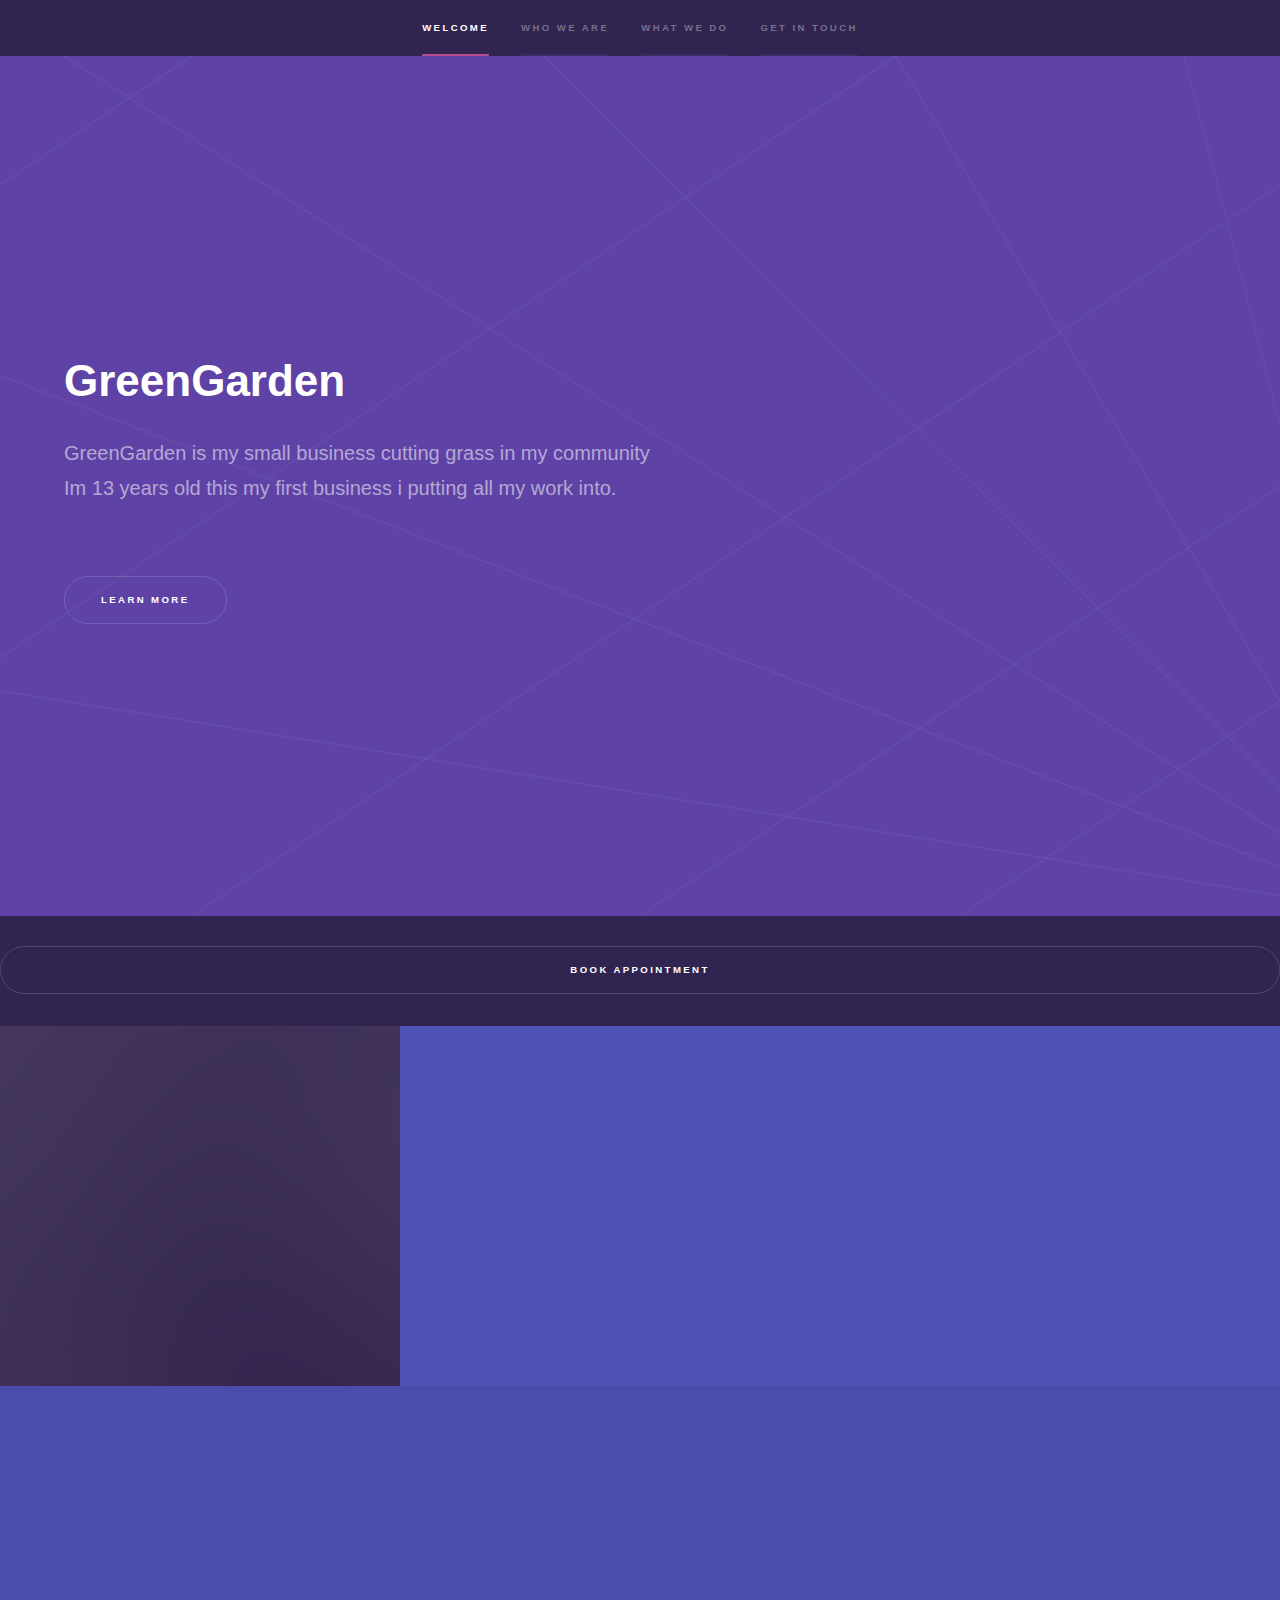
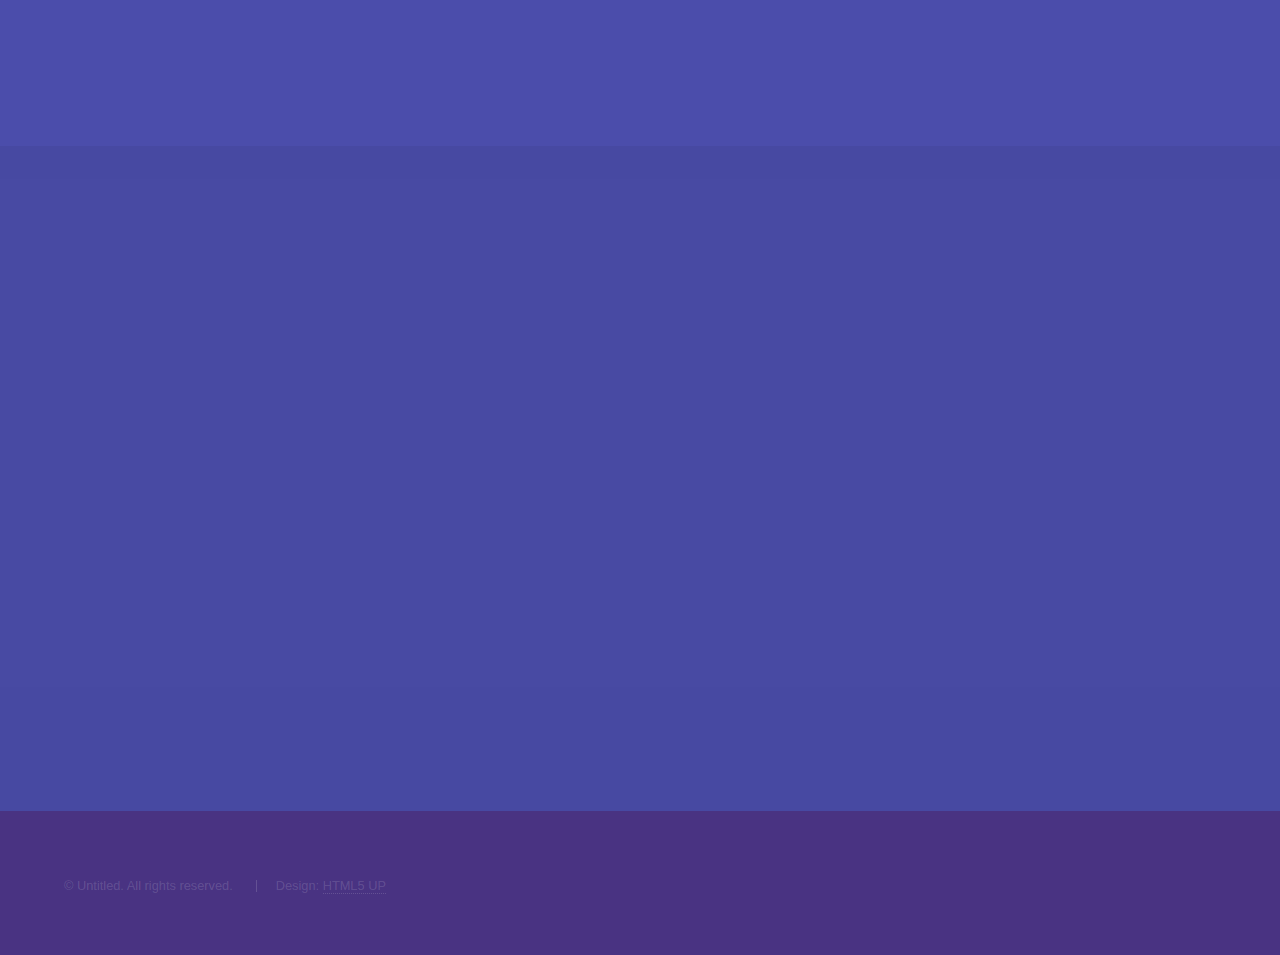
<file: index.html>
﻿<!DOCTYPE HTML>
<!--
	Hyperspace by HTML5 UP
	html5up.net | @ajlkn
	Free for personal and commercial use under the CCA 3.0 license (html5up.net/license)
-->
<html>
	<head>
		<title>GreenGarden</title>
		<meta charset="utf-8" />
		<meta name="viewport" content="width=device-width, initial-scale=1, user-scalable=no" />
		<link rel="stylesheet" href="assets/css/main.css" />
		<noscript><link rel="stylesheet" href="assets/css/noscript.css" /></noscript>

	</head>
	<body class="is-preload">

		<!-- Sidebar -->
		<section id="sidebar">
			<div class="inner">
				<nav>
					<ul>
						<li><a href="#intro">Welcome</a></li>
						<li><a href="#one">Who we are</a></li>
						<li><a href="#two">What we do</a></li>
						<li><a href="#three">Get in touch</a></li>
					</ul>
				</nav>
			</div>
		</section>

		<!-- Wrapper -->
		<div id="wrapper">

			<!-- Intro -->
			<section id="intro" class="wrapper style1 fullscreen fade-up">
				<div class="inner">
					<h1>GreenGarden</h1>
					<p>
						GreenGarden is my small business cutting grass in my community<br />
						Im 13 years old this my first business i putting all my work into.
					</p>
					<ul class="actions">
						<li><a href="#one" class="button scrolly">Learn more</a></li>
					</ul>
				</div>
			</section>
			<!--place order-->
			<div class="col-6 col-12-medium">
				<ul class="actions stacked">
					<li><a href="https://shoppy.gg/product/ZkVUktt" class="button fit">Book Appointment</a></li>
				</ul>
			</div>
			<!-- One -->
			<section id="one" class="wrapper style2 spotlights">
				<section>
					<a href="#" class="image"><img src="images/pic01.jpg" alt="" data-position="center center" /></a>
					<div class="content">
						<div class="inner">
							<h2>Nicolas Gagarin</h2>
							<p>Hello my name is Nicolas im 13 years old, love being a part of the communty.</p>
							<ul class="actions">
								<li><a href="generic.html" class="button">Learn more</a></li>
							</ul>
						</div>
					</div>
				</section>
				<!-- Two -->
				<section id="two" class="wrapper style3 fade-up">
					<div class="inner">
						<h2>What we do</h2>
						<p>We work if the commmunity keeping the grass green and cut. insuring our community look the best and proventing Mosquitoes from coming out this year. </p>
					</div>
				</section>

				<!-- Three -->
				<section id="three" class="wrapper style1 fade-up">
					<div class="inner">
						<h2>Get in touch</h2>
						<p>Feel free to send me a email here to just schedule a appointment any time available.</p>
						<div class="split style1">
							<section>
								<form method="post" action="#">
									<div class="fields">
										<div class="field half">
											<label for="name">Name</label>
											<input type="text" name="name" id="name" />
										</div>
										<div class="field half">
											<label for="email">Email</label>
											<input type="text" name="email" id="email" />
										</div>
										<div class="field">
											<label for="message">Message</label>
											<textarea name="message" id="message" rows="5"></textarea>
										</div>
									</div>
									<ul class="actions">
										<li><a href="" class="button submit">Send Message</a></li>
									</ul>
								</form>
							</section>
							<section>
								<ul class="contact">
									<li>
										<h3>Address</h3>
										<span>
											200 Redonda<br />
											Winnipeg, MB<br />
											CAD
										</span>
									</li>
									<li>
										<h3>Email</h3>
										<a href="#">user@untitled.tld</a>
									</li>
									<li>
										<h3>Phone</h3>
										<span>(000) 000-0000</span>
									</li>
									<li>
										<h3>Social</h3>
										<ul class="icons">
											<li><a href="#" class="icon brands fa-twitter"><span class="label">Twitter</span></a></li>
											<li><a href="#" class="icon brands fa-facebook-f"><span class="label">Facebook</span></a></li>
											<li><a href="#" class="icon brands fa-instagram"><span class="label">Instagram</span></a></li>
										</ul>
									</li>
								</ul>
							</section>
						</div>
					</div>
				</section>

		</div>
		<!-- Footer -->
		<footer id="footer" class="wrapper style1-alt">
			<div class="inner">
				<ul class="menu">
					<li>&copy; Untitled. All rights reserved.</li>
					<li>Design: <a href="http://html5up.net">HTML5 UP</a></li>
				</ul>
			</div>
		</footer>

		<!-- Scripts -->
		<script src="assets/js/jquery.min.js"></script>
		<script src="assets/js/jquery.scrollex.min.js"></script>
		<script src="assets/js/jquery.scrolly.min.js"></script>
		<script src="assets/js/browser.min.js"></script>
		<script src="assets/js/breakpoints.min.js"></script>
		<script src="assets/js/util.js"></script>
		<script src="assets/js/main.js"></script>

	</body>
</html>
</file>
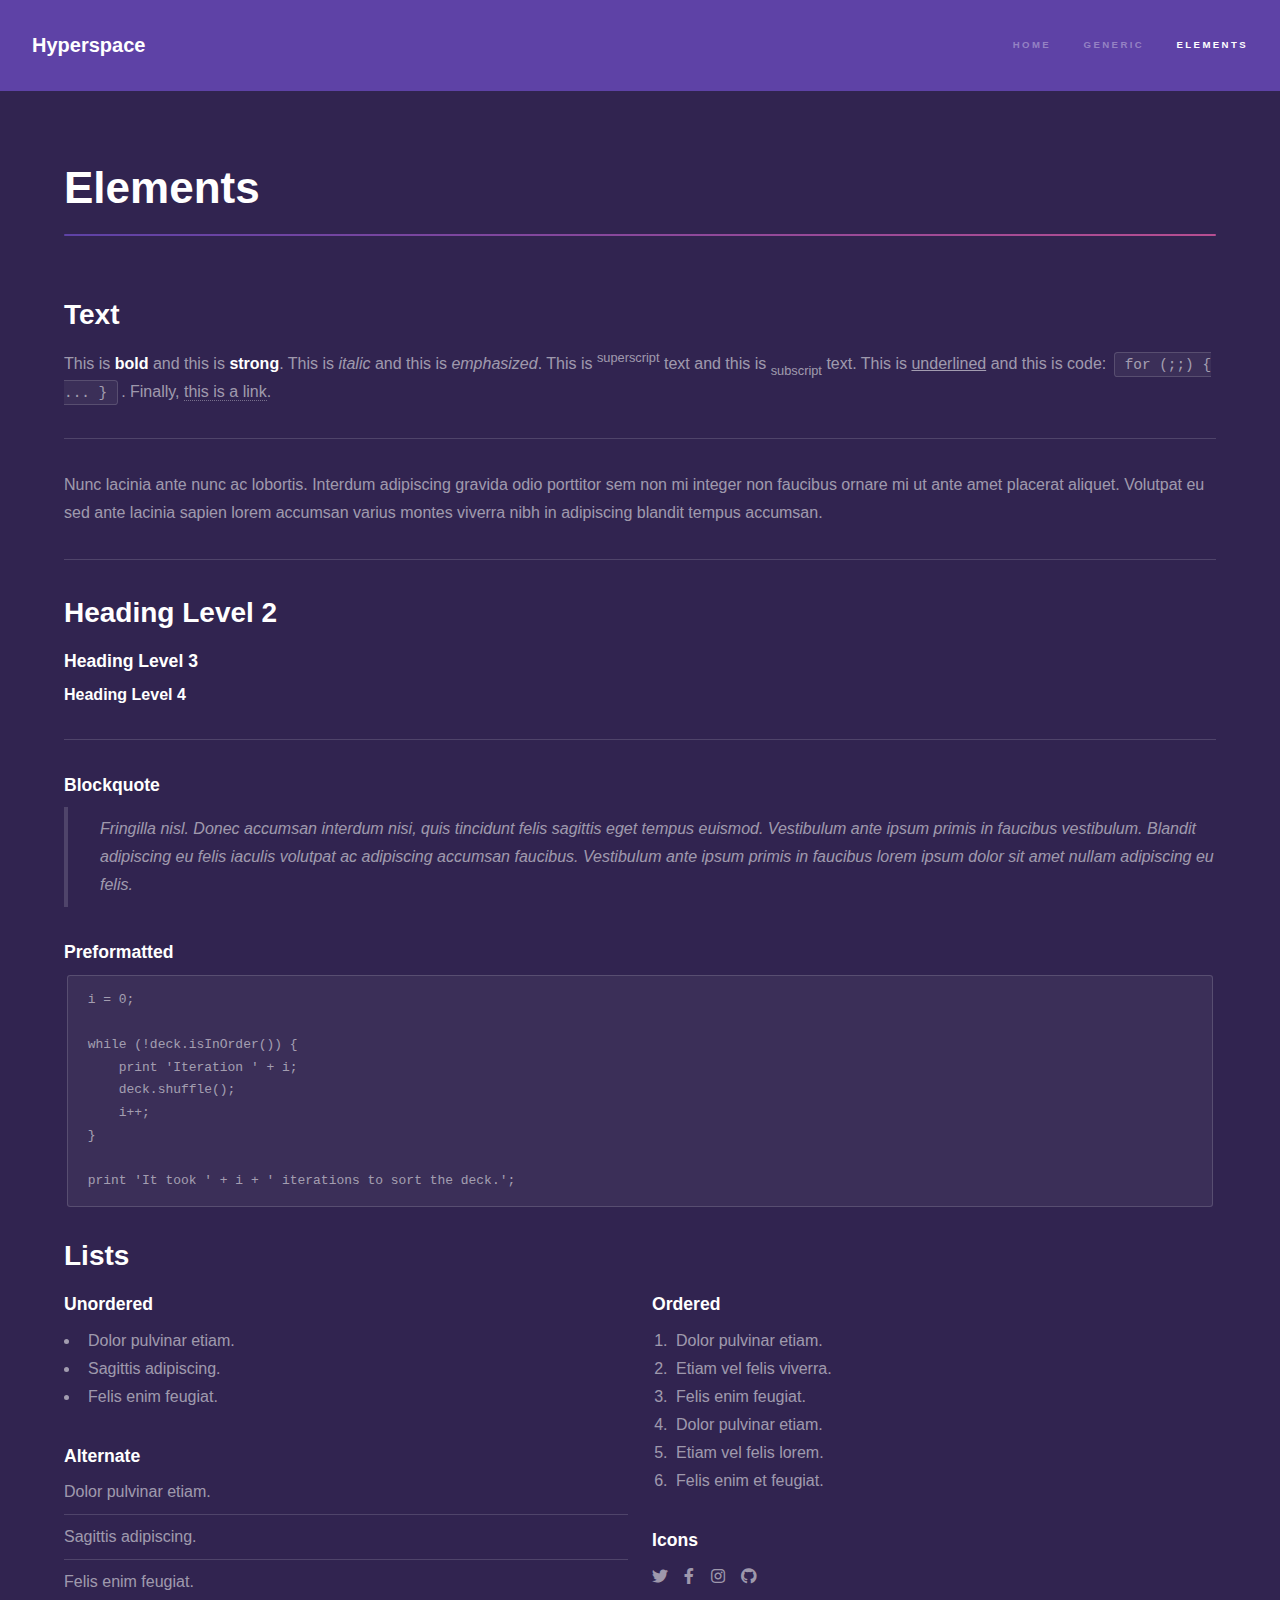
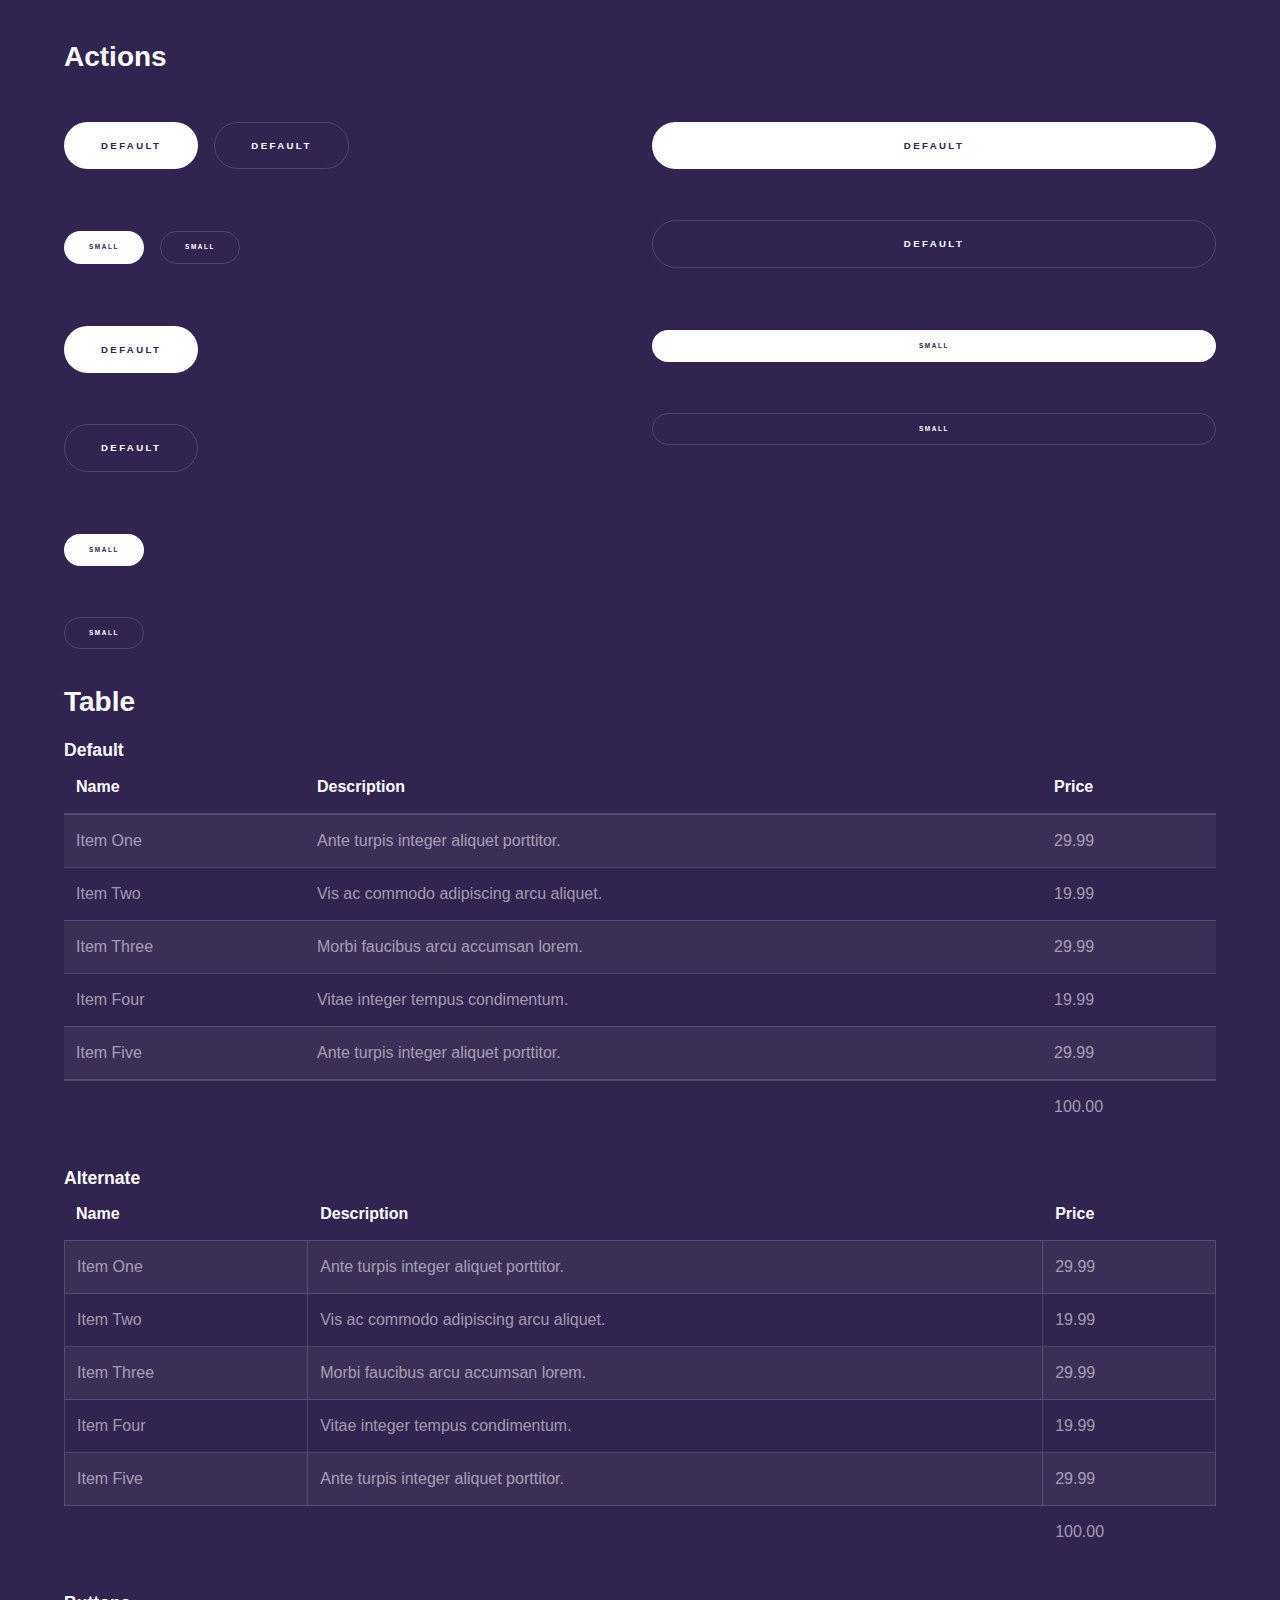
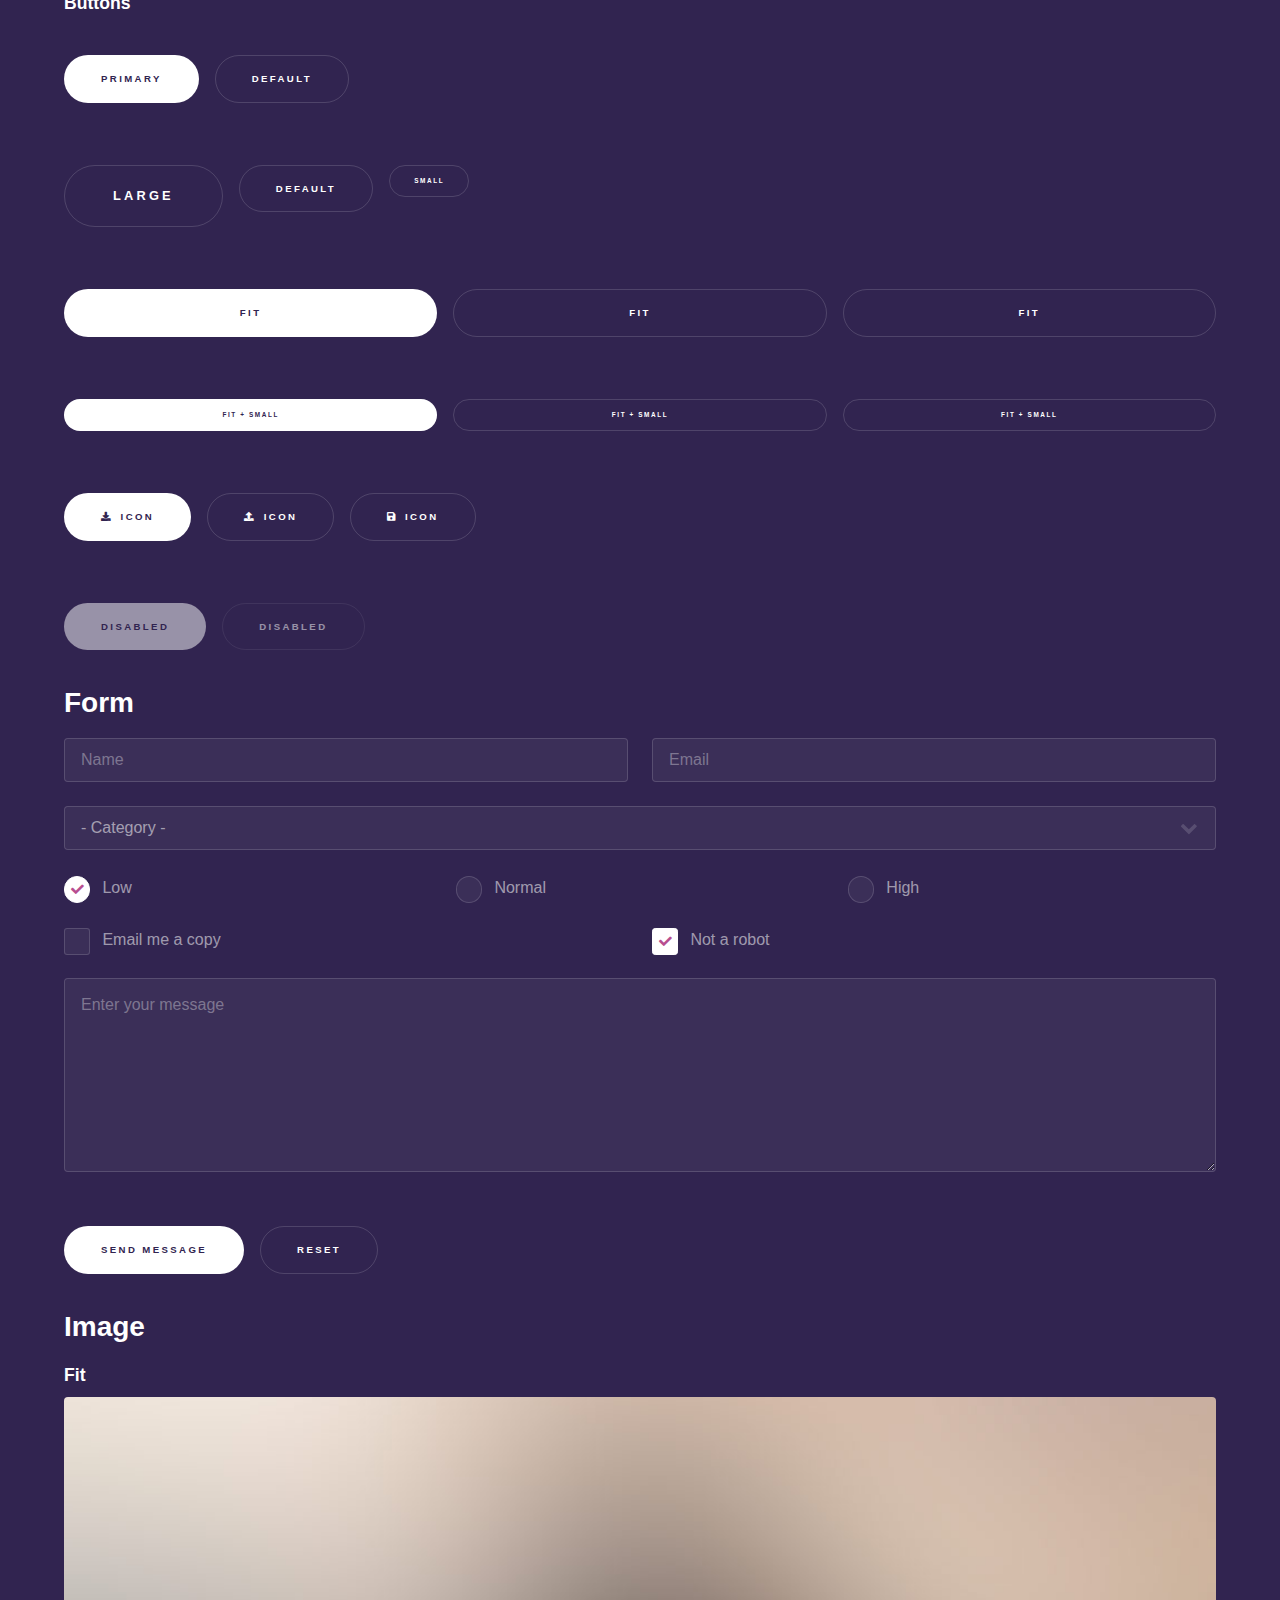
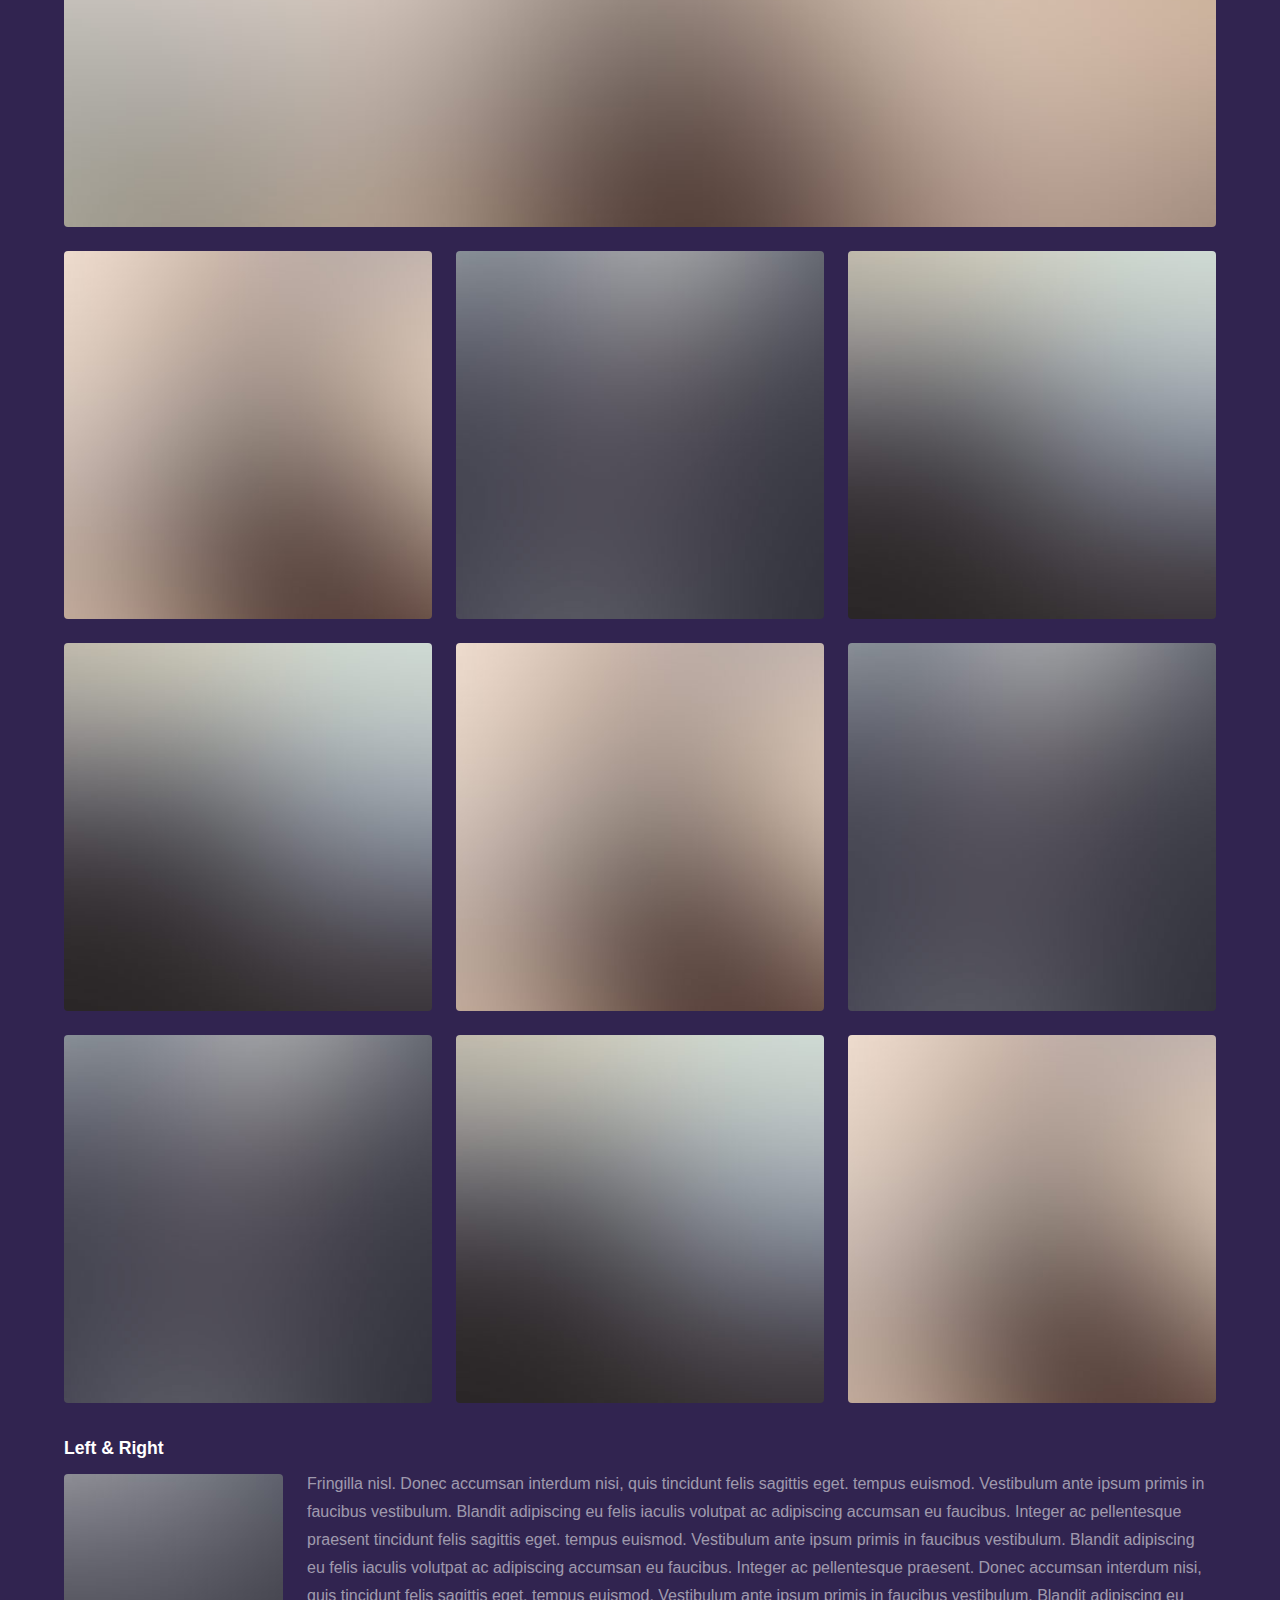
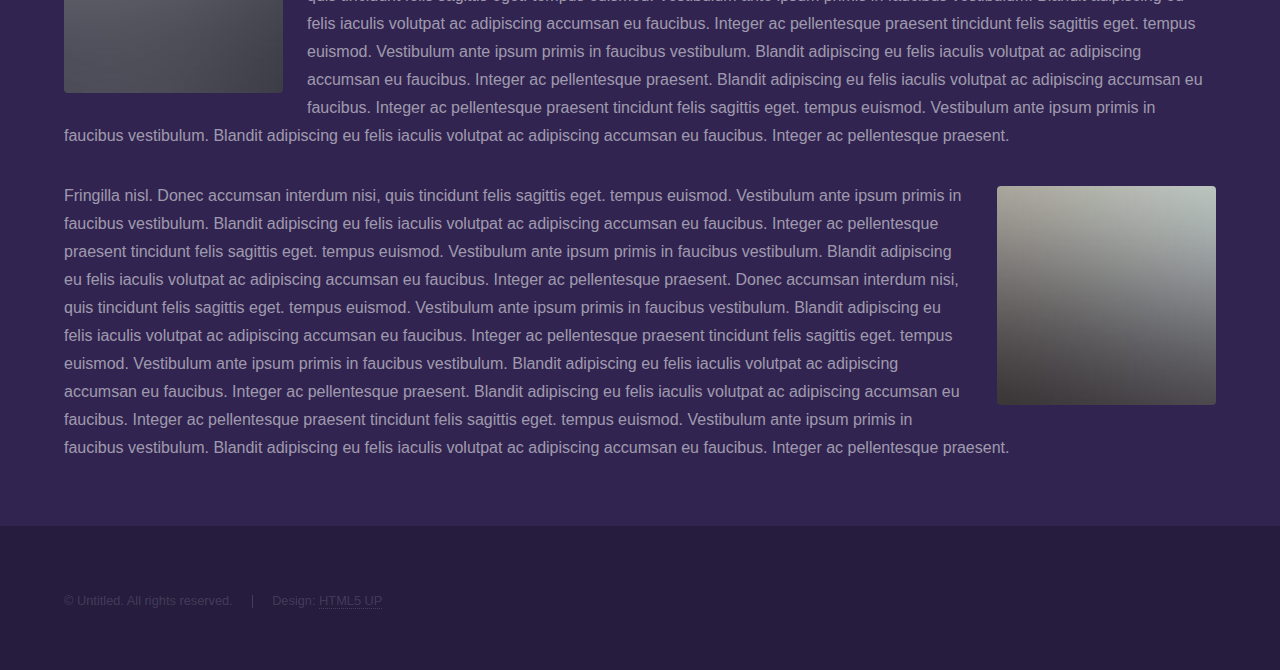
<file: elements.html>
<!DOCTYPE HTML>
<!--
	Hyperspace by HTML5 UP
	html5up.net | @ajlkn
	Free for personal and commercial use under the CCA 3.0 license (html5up.net/license)
-->
<html>
	<head>
		<title>Elements - Hyperspace by HTML5 UP</title>
		<meta charset="utf-8" />
		<meta name="viewport" content="width=device-width, initial-scale=1, user-scalable=no" />
		<link rel="stylesheet" href="assets/css/main.css" />
		<noscript><link rel="stylesheet" href="assets/css/noscript.css" /></noscript>
	</head>
	<body class="is-preload">

		<!-- Header -->
			<header id="header">
				<a href="index.html" class="title">Hyperspace</a>
				<nav>
					<ul>
						<li><a href="index.html">Home</a></li>
						<li><a href="generic.html">Generic</a></li>
						<li><a href="elements.html"  class="active">Elements</a></li>
					</ul>
				</nav>
			</header>

		<!-- Wrapper -->
			<div id="wrapper">

				<!-- Main -->
					<section id="main" class="wrapper">
						<div class="inner">
							<h1 class="major">Elements</h1>

							<!-- Text -->
								<section>
									<h2>Text</h2>
									<p>This is <b>bold</b> and this is <strong>strong</strong>. This is <i>italic</i> and this is <em>emphasized</em>.
									This is <sup>superscript</sup> text and this is <sub>subscript</sub> text.
									This is <u>underlined</u> and this is code: <code>for (;;) { ... }</code>. Finally, <a href="#">this is a link</a>.</p>
									<hr />
									<p>Nunc lacinia ante nunc ac lobortis. Interdum adipiscing gravida odio porttitor sem non mi integer non faucibus ornare mi ut ante amet placerat aliquet. Volutpat eu sed ante lacinia sapien lorem accumsan varius montes viverra nibh in adipiscing blandit tempus accumsan.</p>
									<hr />
									<h2>Heading Level 2</h2>
									<h3>Heading Level 3</h3>
									<h4>Heading Level 4</h4>
									<hr />
									<h3>Blockquote</h3>
									<blockquote>Fringilla nisl. Donec accumsan interdum nisi, quis tincidunt felis sagittis eget tempus euismod. Vestibulum ante ipsum primis in faucibus vestibulum. Blandit adipiscing eu felis iaculis volutpat ac adipiscing accumsan faucibus. Vestibulum ante ipsum primis in faucibus lorem ipsum dolor sit amet nullam adipiscing eu felis.</blockquote>
									<h3>Preformatted</h3>
									<pre><code>i = 0;

while (!deck.isInOrder()) {
    print 'Iteration ' + i;
    deck.shuffle();
    i++;
}

print 'It took ' + i + ' iterations to sort the deck.';</code></pre>
								</section>

							<!-- Lists -->
								<section>
									<h2>Lists</h2>
									<div class="row">
										<div class="col-6 col-12-medium">
											<h3>Unordered</h3>
											<ul>
												<li>Dolor pulvinar etiam.</li>
												<li>Sagittis adipiscing.</li>
												<li>Felis enim feugiat.</li>
											</ul>
											<h3>Alternate</h3>
											<ul class="alt">
												<li>Dolor pulvinar etiam.</li>
												<li>Sagittis adipiscing.</li>
												<li>Felis enim feugiat.</li>
											</ul>
										</div>
										<div class="col-6 col-12-medium">
											<h3>Ordered</h3>
											<ol>
												<li>Dolor pulvinar etiam.</li>
												<li>Etiam vel felis viverra.</li>
												<li>Felis enim feugiat.</li>
												<li>Dolor pulvinar etiam.</li>
												<li>Etiam vel felis lorem.</li>
												<li>Felis enim et feugiat.</li>
											</ol>
											<h3>Icons</h3>
											<ul class="icons">
												<li><a href="#" class="icon brands fa-twitter"><span class="label">Twitter</span></a></li>
												<li><a href="#" class="icon brands fa-facebook-f"><span class="label">Facebook</span></a></li>
												<li><a href="#" class="icon brands fa-instagram"><span class="label">Instagram</span></a></li>
												<li><a href="#" class="icon brands fa-github"><span class="label">Github</span></a></li>
											</ul>
										</div>
									</div>
									<h2>Actions</h2>
									<div class="row">
										<div class="col-6 col-12-medium">
											<ul class="actions">
												<li><a href="#" class="button primary">Default</a></li>
												<li><a href="#" class="button">Default</a></li>
											</ul>
											<ul class="actions small">
												<li><a href="#" class="button primary small">Small</a></li>
												<li><a href="#" class="button small">Small</a></li>
											</ul>
											<ul class="actions stacked">
												<li><a href="#" class="button primary">Default</a></li>
												<li><a href="#" class="button">Default</a></li>
											</ul>
											<ul class="actions stacked">
												<li><a href="#" class="button primary small">Small</a></li>
												<li><a href="#" class="button small">Small</a></li>
											</ul>
										</div>
										<div class="col-6 col-12-medium">
											<ul class="actions stacked">
												<li><a href="#" class="button primary fit">Default</a></li>
												<li><a href="#" class="button fit">Default</a></li>
											</ul>
											<ul class="actions stacked">
												<li><a href="#" class="button primary small fit">Small</a></li>
												<li><a href="#" class="button small fit">Small</a></li>
											</ul>
										</div>
									</div>
								</section>

							<!-- Table -->
								<section>
									<h2>Table</h2>
									<h3>Default</h3>
									<div class="table-wrapper">
										<table>
											<thead>
												<tr>
													<th>Name</th>
													<th>Description</th>
													<th>Price</th>
												</tr>
											</thead>
											<tbody>
												<tr>
													<td>Item One</td>
													<td>Ante turpis integer aliquet porttitor.</td>
													<td>29.99</td>
												</tr>
												<tr>
													<td>Item Two</td>
													<td>Vis ac commodo adipiscing arcu aliquet.</td>
													<td>19.99</td>
												</tr>
												<tr>
													<td>Item Three</td>
													<td> Morbi faucibus arcu accumsan lorem.</td>
													<td>29.99</td>
												</tr>
												<tr>
													<td>Item Four</td>
													<td>Vitae integer tempus condimentum.</td>
													<td>19.99</td>
												</tr>
												<tr>
													<td>Item Five</td>
													<td>Ante turpis integer aliquet porttitor.</td>
													<td>29.99</td>
												</tr>
											</tbody>
											<tfoot>
												<tr>
													<td colspan="2"></td>
													<td>100.00</td>
												</tr>
											</tfoot>
										</table>
									</div>

									<h3>Alternate</h3>
									<div class="table-wrapper">
										<table class="alt">
											<thead>
												<tr>
													<th>Name</th>
													<th>Description</th>
													<th>Price</th>
												</tr>
											</thead>
											<tbody>
												<tr>
													<td>Item One</td>
													<td>Ante turpis integer aliquet porttitor.</td>
													<td>29.99</td>
												</tr>
												<tr>
													<td>Item Two</td>
													<td>Vis ac commodo adipiscing arcu aliquet.</td>
													<td>19.99</td>
												</tr>
												<tr>
													<td>Item Three</td>
													<td> Morbi faucibus arcu accumsan lorem.</td>
													<td>29.99</td>
												</tr>
												<tr>
													<td>Item Four</td>
													<td>Vitae integer tempus condimentum.</td>
													<td>19.99</td>
												</tr>
												<tr>
													<td>Item Five</td>
													<td>Ante turpis integer aliquet porttitor.</td>
													<td>29.99</td>
												</tr>
											</tbody>
											<tfoot>
												<tr>
													<td colspan="2"></td>
													<td>100.00</td>
												</tr>
											</tfoot>
										</table>
									</div>
								</section>

							<!-- Buttons -->
								<section>
									<h3>Buttons</h3>
									<ul class="actions">
										<li><a href="#" class="button primary">Primary</a></li>
										<li><a href="#" class="button">Default</a></li>
									</ul>
									<ul class="actions">
										<li><a href="#" class="button large">Large</a></li>
										<li><a href="#" class="button">Default</a></li>
										<li><a href="#" class="button small">Small</a></li>
									</ul>
									<ul class="actions fit">
										<li><a href="#" class="button primary fit">Fit</a></li>
										<li><a href="#" class="button fit">Fit</a></li>
										<li><a href="#" class="button fit">Fit</a></li>
									</ul>
									<ul class="actions fit small">
										<li><a href="#" class="button primary fit small">Fit + Small</a></li>
										<li><a href="#" class="button fit small">Fit + Small</a></li>
										<li><a href="#" class="button fit small">Fit + Small</a></li>
									</ul>
									<ul class="actions">
										<li><a href="#" class="button primary icon solid fa-download">Icon</a></li>
										<li><a href="#" class="button icon solid fa-upload">Icon</a></li>
										<li><a href="#" class="button icon solid fa-save">Icon</a></li>
									</ul>
									<ul class="actions">
										<li><span class="button primary disabled">Disabled</span></li>
										<li><span class="button disabled">Disabled</span></li>
									</ul>
								</section>

							<!-- Form -->
								<section>
									<h2>Form</h2>
									<form method="post" action="#">
										<div class="row gtr-uniform">
											<div class="col-6 col-12-xsmall">
												<input type="text" name="demo-name" id="demo-name" value="" placeholder="Name" />
											</div>
											<div class="col-6 col-12-xsmall">
												<input type="email" name="demo-email" id="demo-email" value="" placeholder="Email" />
											</div>
											<div class="col-12">
												<select name="demo-category" id="demo-category">
													<option value="">- Category -</option>
													<option value="1">Manufacturing</option>
													<option value="1">Shipping</option>
													<option value="1">Administration</option>
													<option value="1">Human Resources</option>
												</select>
											</div>
											<div class="col-4 col-12-small">
												<input type="radio" id="demo-priority-low" name="demo-priority" checked>
												<label for="demo-priority-low">Low</label>
											</div>
											<div class="col-4 col-12-small">
												<input type="radio" id="demo-priority-normal" name="demo-priority">
												<label for="demo-priority-normal">Normal</label>
											</div>
											<div class="col-4 col-12-small">
												<input type="radio" id="demo-priority-high" name="demo-priority">
												<label for="demo-priority-high">High</label>
											</div>
											<div class="col-6 col-12-small">
												<input type="checkbox" id="demo-copy" name="demo-copy">
												<label for="demo-copy">Email me a copy</label>
											</div>
											<div class="col-6 col-12-small">
												<input type="checkbox" id="demo-human" name="demo-human" checked>
												<label for="demo-human">Not a robot</label>
											</div>
											<div class="col-12">
												<textarea name="demo-message" id="demo-message" placeholder="Enter your message" rows="6"></textarea>
											</div>
											<div class="col-12">
												<ul class="actions">
													<li><input type="submit" value="Send Message" class="primary" /></li>
													<li><input type="reset" value="Reset" /></li>
												</ul>
											</div>
										</div>
									</form>
								</section>

							<!-- Image -->
								<section>
									<h2>Image</h2>
									<h3>Fit</h3>
									<div class="box alt">
										<div class="row gtr-uniform">
											<div class="col-12"><span class="image fit"><img src="images/pic04.jpg" alt="" /></span></div>
											<div class="col-4"><span class="image fit"><img src="images/pic01.jpg" alt="" /></span></div>
											<div class="col-4"><span class="image fit"><img src="images/pic02.jpg" alt="" /></span></div>
											<div class="col-4"><span class="image fit"><img src="images/pic03.jpg" alt="" /></span></div>
											<div class="col-4"><span class="image fit"><img src="images/pic03.jpg" alt="" /></span></div>
											<div class="col-4"><span class="image fit"><img src="images/pic01.jpg" alt="" /></span></div>
											<div class="col-4"><span class="image fit"><img src="images/pic02.jpg" alt="" /></span></div>
											<div class="col-4"><span class="image fit"><img src="images/pic02.jpg" alt="" /></span></div>
											<div class="col-4"><span class="image fit"><img src="images/pic03.jpg" alt="" /></span></div>
											<div class="col-4"><span class="image fit"><img src="images/pic01.jpg" alt="" /></span></div>
										</div>
									</div>
									<h3>Left &amp; Right</h3>
									<p><span class="image left"><img src="images/pic05.jpg" alt="" /></span>Fringilla nisl. Donec accumsan interdum nisi, quis tincidunt felis sagittis eget. tempus euismod. Vestibulum ante ipsum primis in faucibus vestibulum. Blandit adipiscing eu felis iaculis volutpat ac adipiscing accumsan eu faucibus. Integer ac pellentesque praesent tincidunt felis sagittis eget. tempus euismod. Vestibulum ante ipsum primis in faucibus vestibulum. Blandit adipiscing eu felis iaculis volutpat ac adipiscing accumsan eu faucibus. Integer ac pellentesque praesent. Donec accumsan interdum nisi, quis tincidunt felis sagittis eget. tempus euismod. Vestibulum ante ipsum primis in faucibus vestibulum. Blandit adipiscing eu felis iaculis volutpat ac adipiscing accumsan eu faucibus. Integer ac pellentesque praesent tincidunt felis sagittis eget. tempus euismod. Vestibulum ante ipsum primis in faucibus vestibulum. Blandit adipiscing eu felis iaculis volutpat ac adipiscing accumsan eu faucibus. Integer ac pellentesque praesent. Blandit adipiscing eu felis iaculis volutpat ac adipiscing accumsan eu faucibus. Integer ac pellentesque praesent tincidunt felis sagittis eget. tempus euismod. Vestibulum ante ipsum primis in faucibus vestibulum. Blandit adipiscing eu felis iaculis volutpat ac adipiscing accumsan eu faucibus. Integer ac pellentesque praesent.</p>
									<p><span class="image right"><img src="images/pic06.jpg" alt="" /></span>Fringilla nisl. Donec accumsan interdum nisi, quis tincidunt felis sagittis eget. tempus euismod. Vestibulum ante ipsum primis in faucibus vestibulum. Blandit adipiscing eu felis iaculis volutpat ac adipiscing accumsan eu faucibus. Integer ac pellentesque praesent tincidunt felis sagittis eget. tempus euismod. Vestibulum ante ipsum primis in faucibus vestibulum. Blandit adipiscing eu felis iaculis volutpat ac adipiscing accumsan eu faucibus. Integer ac pellentesque praesent. Donec accumsan interdum nisi, quis tincidunt felis sagittis eget. tempus euismod. Vestibulum ante ipsum primis in faucibus vestibulum. Blandit adipiscing eu felis iaculis volutpat ac adipiscing accumsan eu faucibus. Integer ac pellentesque praesent tincidunt felis sagittis eget. tempus euismod. Vestibulum ante ipsum primis in faucibus vestibulum. Blandit adipiscing eu felis iaculis volutpat ac adipiscing accumsan eu faucibus. Integer ac pellentesque praesent. Blandit adipiscing eu felis iaculis volutpat ac adipiscing accumsan eu faucibus. Integer ac pellentesque praesent tincidunt felis sagittis eget. tempus euismod. Vestibulum ante ipsum primis in faucibus vestibulum. Blandit adipiscing eu felis iaculis volutpat ac adipiscing accumsan eu faucibus. Integer ac pellentesque praesent.</p>
								</section>

						</div>
					</section>

			</div>

		<!-- Footer -->
			<footer id="footer" class="wrapper alt">
				<div class="inner">
					<ul class="menu">
						<li>&copy; Untitled. All rights reserved.</li><li>Design: <a href="http://html5up.net">HTML5 UP</a></li>
					</ul>
				</div>
			</footer>

		<!-- Scripts -->
			<script src="assets/js/jquery.min.js"></script>
			<script src="assets/js/jquery.scrollex.min.js"></script>
			<script src="assets/js/jquery.scrolly.min.js"></script>
			<script src="assets/js/browser.min.js"></script>
			<script src="assets/js/breakpoints.min.js"></script>
			<script src="assets/js/util.js"></script>
			<script src="assets/js/main.js"></script>

	</body>
</html>
</file>
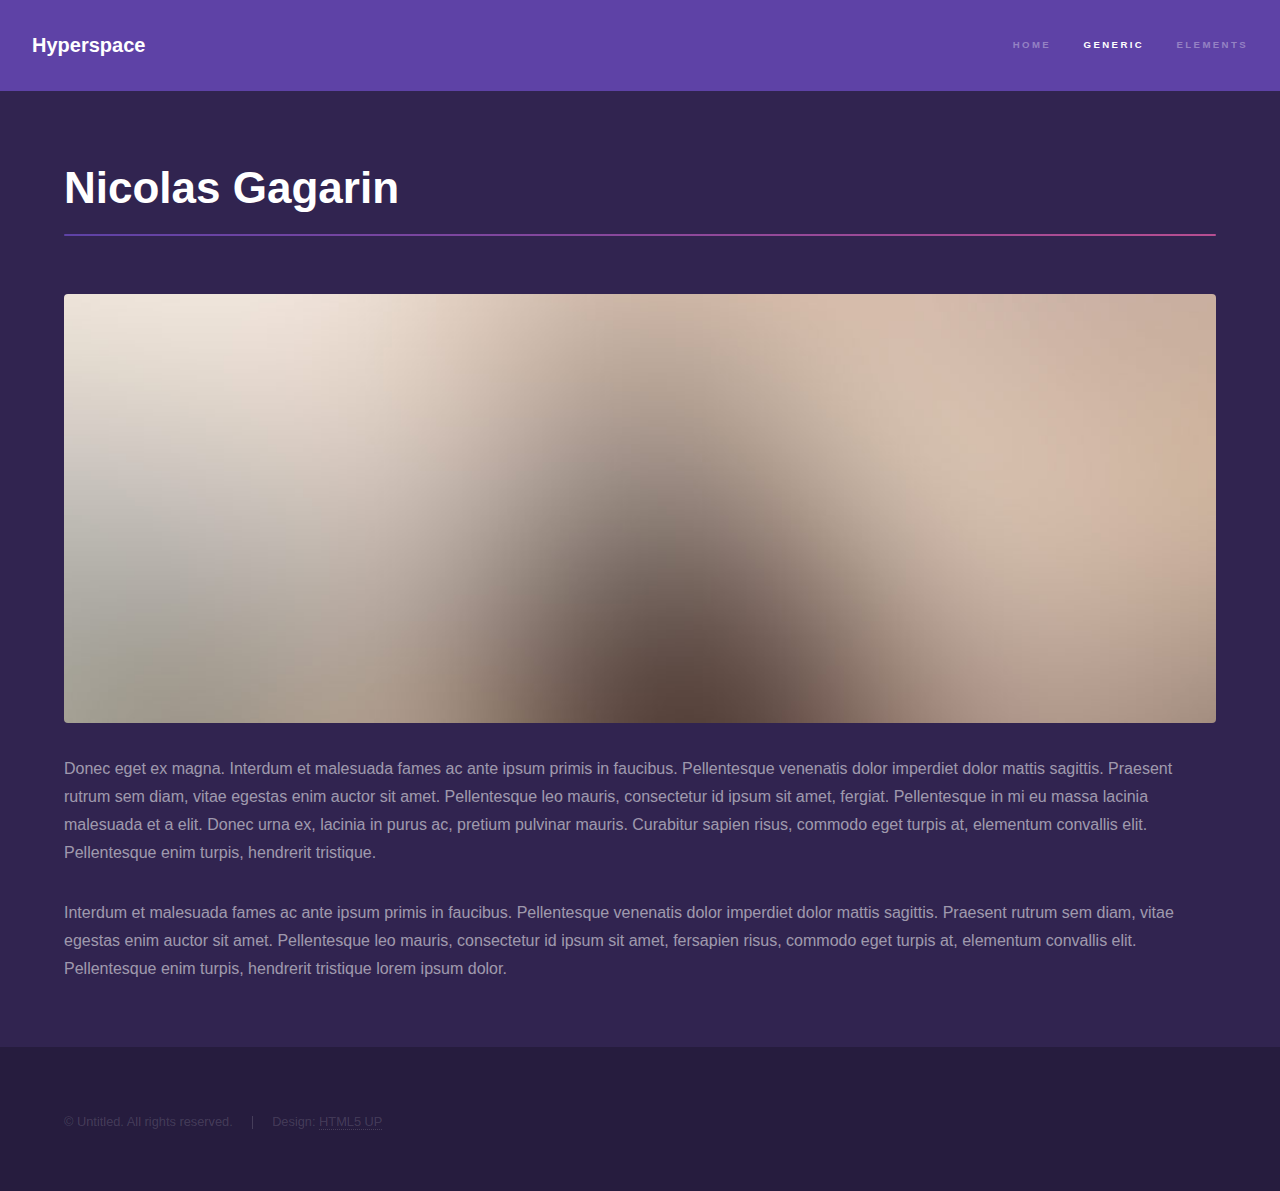
<file: generic.html>
﻿<!DOCTYPE HTML>
<!--
	Hyperspace by HTML5 UP
	html5up.net | @ajlkn
	Free for personal and commercial use under the CCA 3.0 license (html5up.net/license)
-->
<html>
	<head>
		<title>Generic - Hyperspace by HTML5 UP</title>
		<meta charset="utf-8" />
		<meta name="viewport" content="width=device-width, initial-scale=1, user-scalable=no" />
		<link rel="stylesheet" href="assets/css/main.css" />
		<noscript><link rel="stylesheet" href="assets/css/noscript.css" /></noscript>
	</head>
	<body class="is-preload">

		<!-- Header -->
			<header id="header">
				<a href="index.html" class="title">Hyperspace</a>
				<nav>
					<ul>
						<li><a href="index.html">Home</a></li>
						<li><a href="generic.html" class="active">Generic</a></li>
						<li><a href="elements.html">Elements</a></li>
					</ul>
				</nav>
			</header>

		<!-- Wrapper -->
			<div id="wrapper">

				<!-- Main -->
					<section id="main" class="wrapper">
						<div class="inner">
							<h1 class="major">Nicolas Gagarin</h1>
							<span class="image fit"><img src="images/pic04.jpg" alt="" /></span>
							<p>Donec eget ex magna. Interdum et malesuada fames ac ante ipsum primis in faucibus. Pellentesque venenatis dolor imperdiet dolor mattis sagittis. Praesent rutrum sem diam, vitae egestas enim auctor sit amet. Pellentesque leo mauris, consectetur id ipsum sit amet, fergiat. Pellentesque in mi eu massa lacinia malesuada et a elit. Donec urna ex, lacinia in purus ac, pretium pulvinar mauris. Curabitur sapien risus, commodo eget turpis at, elementum convallis elit. Pellentesque enim turpis, hendrerit tristique.</p>
							<p>Interdum et malesuada fames ac ante ipsum primis in faucibus. Pellentesque venenatis dolor imperdiet dolor mattis sagittis. Praesent rutrum sem diam, vitae egestas enim auctor sit amet. Pellentesque leo mauris, consectetur id ipsum sit amet, fersapien risus, commodo eget turpis at, elementum convallis elit. Pellentesque enim turpis, hendrerit tristique lorem ipsum dolor.</p>
						</div>
					</section>

			</div>

		<!-- Footer -->
			<footer id="footer" class="wrapper alt">
				<div class="inner">
					<ul class="menu">
						<li>&copy; Untitled. All rights reserved.</li><li>Design: <a href="http://html5up.net">HTML5 UP</a></li>
					</ul>
				</div>
			</footer>

		<!-- Scripts -->
			<script src="assets/js/jquery.min.js"></script>
			<script src="assets/js/jquery.scrollex.min.js"></script>
			<script src="assets/js/jquery.scrolly.min.js"></script>
			<script src="assets/js/browser.min.js"></script>
			<script src="assets/js/breakpoints.min.js"></script>
			<script src="assets/js/util.js"></script>
			<script src="assets/js/main.js"></script>

	</body>
</html>
</file>
<file: assets/css/noscript.css>
/*
	Hyperspace by HTML5 UP
	html5up.net | @ajlkn
	Free for personal and commercial use under the CCA 3.0 license (html5up.net/license)
*/

/* Spotlights */

	.spotlights > section > .image:before {
		opacity: 0 !important;
	}

	.spotlights > section > .content > .inner {
		-moz-transform: none !important;
		-webkit-transform: none !important;
		-ms-transform: none !important;
		transform: none !important;
		opacity: 1 !important;
	}

/* Wrapper */

	.wrapper > .inner {
		opacity: 1 !important;
		-moz-transform: none !important;
		-webkit-transform: none !important;
		-ms-transform: none !important;
		transform: none !important;
	}

/* Sidebar */

	#sidebar > .inner {
		opacity: 1 !important;
	}

	#sidebar nav > ul > li {
		-moz-transform: none !important;
		-webkit-transform: none !important;
		-ms-transform: none !important;
		transform: none !important;
		opacity: 1 !important;
	}
</file>
<file: assets/css/main.css>
@import url(fontawesome-all.min.css);

/*
	Hyperspace by HTML5 UP
	html5up.net | @ajlkn
	Free for personal and commercial use under the CCA 3.0 license (html5up.net/license)
*/

html, body, div, span, applet, object,
iframe, h1, h2, h3, h4, h5, h6, p, blockquote,
pre, a, abbr, acronym, address, big, cite,
code, del, dfn, em, img, ins, kbd, q, s, samp,
small, strike, strong, sub, sup, tt, var, b,
u, i, center, dl, dt, dd, ol, ul, li, fieldset,
form, label, legend, table, caption, tbody,
tfoot, thead, tr, th, td, article, aside,
canvas, details, embed, figure, figcaption,
footer, header, hgroup, menu, nav, output, ruby,
section, summary, time, mark, audio, video {
	margin: 0;
	padding: 0;
	border: 0;
	font-size: 100%;
	font: inherit;
	vertical-align: baseline;}

article, aside, details, figcaption, figure,
footer, header, hgroup, menu, nav, section {
	display: block;}

body {
	line-height: 1;
}

ol, ul {
	list-style: none;
}

blockquote, q {
	quotes: none;
}

	blockquote:before, blockquote:after, q:before, q:after {
		content: '';
		content: none;
	}

table {
	border-collapse: collapse;
	border-spacing: 0;
}

body {
	-webkit-text-size-adjust: none;
}

mark {
	background-color: transparent;
	color: inherit;
}

input::-moz-focus-inner {
	border: 0;
	padding: 0;
}

input, select, textarea {
	-moz-appearance: none;
	-webkit-appearance: none;
	-ms-appearance: none;
	appearance: none;
}

/* Basic */

	@-ms-viewport {
		width: device-width;
	}

	body {
		-ms-overflow-style: scrollbar;
	}

	@media screen and (max-width: 480px) {

		html, body {
			min-width: 320px;
		}

	}

	html {
		box-sizing: border-box;
	}

	*, *:before, *:after {
		box-sizing: inherit;
	}

	body {
		background: #312450;
	}

		body.is-preload *, body.is-preload *:before, body.is-preload *:after {
			-moz-animation: none !important;
			-webkit-animation: none !important;
			-ms-animation: none !important;
			animation: none !important;
			-moz-transition: none !important;
			-webkit-transition: none !important;
			-ms-transition: none !important;
			transition: none !important;
		}

/* Type */

	body, input, select, textarea {
		color: rgba(255, 255, 255, 0.55);
		font-family: Arial, Helvetica, sans-serif;
		font-size: 16.5pt;
		font-weight: normal;
		line-height: 1.75;
	}

		@media screen and (max-width: 1680px) {

			body, input, select, textarea {
				font-size: 13pt;
			}

		}

		@media screen and (max-width: 1280px) {

			body, input, select, textarea {
				font-size: 12pt;
			}

		}

		@media screen and (max-width: 360px) {

			body, input, select, textarea {
				font-size: 11pt;
			}

		}

	a {
		-moz-transition: color 0.2s ease, border-bottom-color 0.2s ease;
		-webkit-transition: color 0.2s ease, border-bottom-color 0.2s ease;
		-ms-transition: color 0.2s ease, border-bottom-color 0.2s ease;
		transition: color 0.2s ease, border-bottom-color 0.2s ease;
		border-bottom: dotted 1px rgba(255, 255, 255, 0.35);
		color: inherit;
		text-decoration: none;
	}

		a:hover {
			border-bottom-color: transparent;
			color: #ffffff;
		}

	strong, b {
		color: #ffffff;
		font-weight: bold;
	}

	em, i {
		font-style: italic;
	}

	p {
		margin: 0 0 2em 0;
	}

	h1, h2, h3, h4, h5, h6 {
		color: #ffffff;
		font-weight: bold;
		line-height: 1.5;
		margin: 0 0 0.5em 0;
	}

		h1 a, h2 a, h3 a, h4 a, h5 a, h6 a {
			color: inherit;
			text-decoration: none;
		}

	h1 {
		font-size: 2.75em;
	}

		h1.major {
			margin: 0 0 1.3em 0;
			position: relative;
			padding-bottom: 0.35em;
		}

			h1.major:after {
				background-image: -moz-linear-gradient(to right, #5e42a6, #b74e91);
				background-image: -webkit-linear-gradient(to right, #5e42a6, #b74e91);
				background-image: -ms-linear-gradient(to right, #5e42a6, #b74e91);
				background-image: linear-gradient(to right, #5e42a6, #b74e91);
				-moz-transition: max-width 0.2s ease;
				-webkit-transition: max-width 0.2s ease;
				-ms-transition: max-width 0.2s ease;
				transition: max-width 0.2s ease;
				border-radius: 0.2em;
				bottom: 0;
				content: '';
				height: 0.05em;
				position: absolute;
				right: 0;
				width: 100%;
			}

	h2 {
		font-size: 1.75em;
	}

	h3 {
		font-size: 1.1em;
	}

	h4 {
		font-size: 1em;
	}

	h5 {
		font-size: 0.8em;
	}

	h6 {
		font-size: 0.6em;
	}

	@media screen and (max-width: 736px) {

		h1 {
			font-size: 2em;
		}

		h2 {
			font-size: 1.25em;
		}

		h3 {
			font-size: 1em;
		}

		h4 {
			font-size: 0.8em;
		}

		h5 {
			font-size: 0.6em;
		}

		h6 {
			font-size: 0.6em;
		}

	}

	sub {
		font-size: 0.8em;
		position: relative;
		top: 0.5em;
	}

	sup {
		font-size: 0.8em;
		position: relative;
		top: -0.5em;
	}

	blockquote {
		border-left: solid 4px rgba(255, 255, 255, 0.15);
		font-style: italic;
		margin: 0 0 2em 0;
		padding: 0.5em 0 0.5em 2em;
	}

	code {
		background: rgba(255, 255, 255, 0.05);
		border-radius: 0.25em;
		border: solid 1px rgba(255, 255, 255, 0.15);
		font-family: "Courier New", monospace;
		font-size: 0.9em;
		margin: 0 0.25em;
		padding: 0.25em 0.65em;
	}

	pre {
		-webkit-overflow-scrolling: touch;
		font-family: "Courier New", monospace;
		font-size: 0.9em;
		margin: 0 0 2em 0;
	}

		pre code {
			display: block;
			line-height: 1.75em;
			padding: 1em 1.5em;
			overflow-x: auto;
		}

	hr {
		border: 0;
		border-bottom: solid 1px rgba(255, 255, 255, 0.15);
		margin: 2em 0;
	}

		hr.major {
			margin: 3em 0;
		}

	.align-left {
		text-align: left;
	}

	.align-center {
		text-align: center;
	}

	.align-right {
		text-align: right;
	}

/* Row */

	.row {
		display: flex;
		flex-wrap: wrap;
		box-sizing: border-box;
		align-items: stretch;
	}

		.row > * {
			box-sizing: border-box;
		}

		.row.gtr-uniform > * > :last-child {
			margin-bottom: 0;
		}

		.row.aln-left {
			justify-content: flex-start;
		}

		.row.aln-center {
			justify-content: center;
		}

		.row.aln-right {
			justify-content: flex-end;
		}

		.row.aln-top {
			align-items: flex-start;
		}

		.row.aln-middle {
			align-items: center;
		}

		.row.aln-bottom {
			align-items: flex-end;
		}

		.row > .imp {
			order: -1;
		}

		.row > .col-1 {
			width: 8.33333%;
		}

		.row > .off-1 {
			margin-left: 8.33333%;
		}

		.row > .col-2 {
			width: 16.66667%;
		}

		.row > .off-2 {
			margin-left: 16.66667%;
		}

		.row > .col-3 {
			width: 25%;
		}

		.row > .off-3 {
			margin-left: 25%;
		}

		.row > .col-4 {
			width: 33.33333%;
		}

		.row > .off-4 {
			margin-left: 33.33333%;
		}

		.row > .col-5 {
			width: 41.66667%;
		}

		.row > .off-5 {
			margin-left: 41.66667%;
		}

		.row > .col-6 {
			width: 50%;
		}

		.row > .off-6 {
			margin-left: 50%;
		}

		.row > .col-7 {
			width: 58.33333%;
		}

		.row > .off-7 {
			margin-left: 58.33333%;
		}

		.row > .col-8 {
			width: 66.66667%;
		}

		.row > .off-8 {
			margin-left: 66.66667%;
		}

		.row > .col-9 {
			width: 75%;
		}

		.row > .off-9 {
			margin-left: 75%;
		}

		.row > .col-10 {
			width: 83.33333%;
		}

		.row > .off-10 {
			margin-left: 83.33333%;
		}

		.row > .col-11 {
			width: 91.66667%;
		}

		.row > .off-11 {
			margin-left: 91.66667%;
		}

		.row > .col-12 {
			width: 100%;
		}

		.row > .off-12 {
			margin-left: 100%;
		}

		.row.gtr-0 {
			margin-top: 0;
			margin-left: 0em;
		}

			.row.gtr-0 > * {
				padding: 0 0 0 0em;
			}

			.row.gtr-0.gtr-uniform {
				margin-top: 0em;
			}

				.row.gtr-0.gtr-uniform > * {
					padding-top: 0em;
				}

		.row.gtr-25 {
			margin-top: 0;
			margin-left: -0.375em;
		}

			.row.gtr-25 > * {
				padding: 0 0 0 0.375em;
			}

			.row.gtr-25.gtr-uniform {
				margin-top: -0.375em;
			}

				.row.gtr-25.gtr-uniform > * {
					padding-top: 0.375em;
				}

		.row.gtr-50 {
			margin-top: 0;
			margin-left: -0.75em;
		}

			.row.gtr-50 > * {
				padding: 0 0 0 0.75em;
			}

			.row.gtr-50.gtr-uniform {
				margin-top: -0.75em;
			}

				.row.gtr-50.gtr-uniform > * {
					padding-top: 0.75em;
				}

		.row {
			margin-top: 0;
			margin-left: -1.5em;
		}

			.row > * {
				padding: 0 0 0 1.5em;
			}

			.row.gtr-uniform {
				margin-top: -1.5em;
			}

				.row.gtr-uniform > * {
					padding-top: 1.5em;
				}

		.row.gtr-150 {
			margin-top: 0;
			margin-left: -2.25em;
		}

			.row.gtr-150 > * {
				padding: 0 0 0 2.25em;
			}

			.row.gtr-150.gtr-uniform {
				margin-top: -2.25em;
			}

				.row.gtr-150.gtr-uniform > * {
					padding-top: 2.25em;
				}

		.row.gtr-200 {
			margin-top: 0;
			margin-left: -3em;
		}

			.row.gtr-200 > * {
				padding: 0 0 0 3em;
			}

			.row.gtr-200.gtr-uniform {
				margin-top: -3em;
			}

				.row.gtr-200.gtr-uniform > * {
					padding-top: 3em;
				}

		@media screen and (max-width: 1680px) {

			.row {
				display: flex;
				flex-wrap: wrap;
				box-sizing: border-box;
				align-items: stretch;
			}

				.row > * {
					box-sizing: border-box;
				}

				.row.gtr-uniform > * > :last-child {
					margin-bottom: 0;
				}

				.row.aln-left {
					justify-content: flex-start;
				}

				.row.aln-center {
					justify-content: center;
				}

				.row.aln-right {
					justify-content: flex-end;
				}

				.row.aln-top {
					align-items: flex-start;
				}

				.row.aln-middle {
					align-items: center;
				}

				.row.aln-bottom {
					align-items: flex-end;
				}

				.row > .imp-xlarge {
					order: -1;
				}

				.row > .col-1-xlarge {
					width: 8.33333%;
				}

				.row > .off-1-xlarge {
					margin-left: 8.33333%;
				}

				.row > .col-2-xlarge {
					width: 16.66667%;
				}

				.row > .off-2-xlarge {
					margin-left: 16.66667%;
				}

				.row > .col-3-xlarge {
					width: 25%;
				}

				.row > .off-3-xlarge {
					margin-left: 25%;
				}

				.row > .col-4-xlarge {
					width: 33.33333%;
				}

				.row > .off-4-xlarge {
					margin-left: 33.33333%;
				}

				.row > .col-5-xlarge {
					width: 41.66667%;
				}

				.row > .off-5-xlarge {
					margin-left: 41.66667%;
				}

				.row > .col-6-xlarge {
					width: 50%;
				}

				.row > .off-6-xlarge {
					margin-left: 50%;
				}

				.row > .col-7-xlarge {
					width: 58.33333%;
				}

				.row > .off-7-xlarge {
					margin-left: 58.33333%;
				}

				.row > .col-8-xlarge {
					width: 66.66667%;
				}

				.row > .off-8-xlarge {
					margin-left: 66.66667%;
				}

				.row > .col-9-xlarge {
					width: 75%;
				}

				.row > .off-9-xlarge {
					margin-left: 75%;
				}

				.row > .col-10-xlarge {
					width: 83.33333%;
				}

				.row > .off-10-xlarge {
					margin-left: 83.33333%;
				}

				.row > .col-11-xlarge {
					width: 91.66667%;
				}

				.row > .off-11-xlarge {
					margin-left: 91.66667%;
				}

				.row > .col-12-xlarge {
					width: 100%;
				}

				.row > .off-12-xlarge {
					margin-left: 100%;
				}

				.row.gtr-0 {
					margin-top: 0;
					margin-left: 0em;
				}

					.row.gtr-0 > * {
						padding: 0 0 0 0em;
					}

					.row.gtr-0.gtr-uniform {
						margin-top: 0em;
					}

						.row.gtr-0.gtr-uniform > * {
							padding-top: 0em;
						}

				.row.gtr-25 {
					margin-top: 0;
					margin-left: -0.375em;
				}

					.row.gtr-25 > * {
						padding: 0 0 0 0.375em;
					}

					.row.gtr-25.gtr-uniform {
						margin-top: -0.375em;
					}

						.row.gtr-25.gtr-uniform > * {
							padding-top: 0.375em;
						}

				.row.gtr-50 {
					margin-top: 0;
					margin-left: -0.75em;
				}

					.row.gtr-50 > * {
						padding: 0 0 0 0.75em;
					}

					.row.gtr-50.gtr-uniform {
						margin-top: -0.75em;
					}

						.row.gtr-50.gtr-uniform > * {
							padding-top: 0.75em;
						}

				.row {
					margin-top: 0;
					margin-left: -1.5em;
				}

					.row > * {
						padding: 0 0 0 1.5em;
					}

					.row.gtr-uniform {
						margin-top: -1.5em;
					}

						.row.gtr-uniform > * {
							padding-top: 1.5em;
						}

				.row.gtr-150 {
					margin-top: 0;
					margin-left: -2.25em;
				}

					.row.gtr-150 > * {
						padding: 0 0 0 2.25em;
					}

					.row.gtr-150.gtr-uniform {
						margin-top: -2.25em;
					}

						.row.gtr-150.gtr-uniform > * {
							padding-top: 2.25em;
						}

				.row.gtr-200 {
					margin-top: 0;
					margin-left: -3em;
				}

					.row.gtr-200 > * {
						padding: 0 0 0 3em;
					}

					.row.gtr-200.gtr-uniform {
						margin-top: -3em;
					}

						.row.gtr-200.gtr-uniform > * {
							padding-top: 3em;
						}

		}

		@media screen and (max-width: 1280px) {

			.row {
				display: flex;
				flex-wrap: wrap;
				box-sizing: border-box;
				align-items: stretch;
			}

				.row > * {
					box-sizing: border-box;
				}

				.row.gtr-uniform > * > :last-child {
					margin-bottom: 0;
				}

				.row.aln-left {
					justify-content: flex-start;
				}

				.row.aln-center {
					justify-content: center;
				}

				.row.aln-right {
					justify-content: flex-end;
				}

				.row.aln-top {
					align-items: flex-start;
				}

				.row.aln-middle {
					align-items: center;
				}

				.row.aln-bottom {
					align-items: flex-end;
				}

				.row > .imp-large {
					order: -1;
				}

				.row > .col-1-large {
					width: 8.33333%;
				}

				.row > .off-1-large {
					margin-left: 8.33333%;
				}

				.row > .col-2-large {
					width: 16.66667%;
				}

				.row > .off-2-large {
					margin-left: 16.66667%;
				}

				.row > .col-3-large {
					width: 25%;
				}

				.row > .off-3-large {
					margin-left: 25%;
				}

				.row > .col-4-large {
					width: 33.33333%;
				}

				.row > .off-4-large {
					margin-left: 33.33333%;
				}

				.row > .col-5-large {
					width: 41.66667%;
				}

				.row > .off-5-large {
					margin-left: 41.66667%;
				}

				.row > .col-6-large {
					width: 50%;
				}

				.row > .off-6-large {
					margin-left: 50%;
				}

				.row > .col-7-large {
					width: 58.33333%;
				}

				.row > .off-7-large {
					margin-left: 58.33333%;
				}

				.row > .col-8-large {
					width: 66.66667%;
				}

				.row > .off-8-large {
					margin-left: 66.66667%;
				}

				.row > .col-9-large {
					width: 75%;
				}

				.row > .off-9-large {
					margin-left: 75%;
				}

				.row > .col-10-large {
					width: 83.33333%;
				}

				.row > .off-10-large {
					margin-left: 83.33333%;
				}

				.row > .col-11-large {
					width: 91.66667%;
				}

				.row > .off-11-large {
					margin-left: 91.66667%;
				}

				.row > .col-12-large {
					width: 100%;
				}

				.row > .off-12-large {
					margin-left: 100%;
				}

				.row.gtr-0 {
					margin-top: 0;
					margin-left: 0em;
				}

					.row.gtr-0 > * {
						padding: 0 0 0 0em;
					}

					.row.gtr-0.gtr-uniform {
						margin-top: 0em;
					}

						.row.gtr-0.gtr-uniform > * {
							padding-top: 0em;
						}

				.row.gtr-25 {
					margin-top: 0;
					margin-left: -0.375em;
				}

					.row.gtr-25 > * {
						padding: 0 0 0 0.375em;
					}

					.row.gtr-25.gtr-uniform {
						margin-top: -0.375em;
					}

						.row.gtr-25.gtr-uniform > * {
							padding-top: 0.375em;
						}

				.row.gtr-50 {
					margin-top: 0;
					margin-left: -0.75em;
				}

					.row.gtr-50 > * {
						padding: 0 0 0 0.75em;
					}

					.row.gtr-50.gtr-uniform {
						margin-top: -0.75em;
					}

						.row.gtr-50.gtr-uniform > * {
							padding-top: 0.75em;
						}

				.row {
					margin-top: 0;
					margin-left: -1.5em;
				}

					.row > * {
						padding: 0 0 0 1.5em;
					}

					.row.gtr-uniform {
						margin-top: -1.5em;
					}

						.row.gtr-uniform > * {
							padding-top: 1.5em;
						}

				.row.gtr-150 {
					margin-top: 0;
					margin-left: -2.25em;
				}

					.row.gtr-150 > * {
						padding: 0 0 0 2.25em;
					}

					.row.gtr-150.gtr-uniform {
						margin-top: -2.25em;
					}

						.row.gtr-150.gtr-uniform > * {
							padding-top: 2.25em;
						}

				.row.gtr-200 {
					margin-top: 0;
					margin-left: -3em;
				}

					.row.gtr-200 > * {
						padding: 0 0 0 3em;
					}

					.row.gtr-200.gtr-uniform {
						margin-top: -3em;
					}

						.row.gtr-200.gtr-uniform > * {
							padding-top: 3em;
						}

		}

		@media screen and (max-width: 980px) {

			.row {
				display: flex;
				flex-wrap: wrap;
				box-sizing: border-box;
				align-items: stretch;
			}

				.row > * {
					box-sizing: border-box;
				}

				.row.gtr-uniform > * > :last-child {
					margin-bottom: 0;
				}

				.row.aln-left {
					justify-content: flex-start;
				}

				.row.aln-center {
					justify-content: center;
				}

				.row.aln-right {
					justify-content: flex-end;
				}

				.row.aln-top {
					align-items: flex-start;
				}

				.row.aln-middle {
					align-items: center;
				}

				.row.aln-bottom {
					align-items: flex-end;
				}

				.row > .imp-medium {
					order: -1;
				}

				.row > .col-1-medium {
					width: 8.33333%;
				}

				.row > .off-1-medium {
					margin-left: 8.33333%;
				}

				.row > .col-2-medium {
					width: 16.66667%;
				}

				.row > .off-2-medium {
					margin-left: 16.66667%;
				}

				.row > .col-3-medium {
					width: 25%;
				}

				.row > .off-3-medium {
					margin-left: 25%;
				}

				.row > .col-4-medium {
					width: 33.33333%;
				}

				.row > .off-4-medium {
					margin-left: 33.33333%;
				}

				.row > .col-5-medium {
					width: 41.66667%;
				}

				.row > .off-5-medium {
					margin-left: 41.66667%;
				}

				.row > .col-6-medium {
					width: 50%;
				}

				.row > .off-6-medium {
					margin-left: 50%;
				}

				.row > .col-7-medium {
					width: 58.33333%;
				}

				.row > .off-7-medium {
					margin-left: 58.33333%;
				}

				.row > .col-8-medium {
					width: 66.66667%;
				}

				.row > .off-8-medium {
					margin-left: 66.66667%;
				}

				.row > .col-9-medium {
					width: 75%;
				}

				.row > .off-9-medium {
					margin-left: 75%;
				}

				.row > .col-10-medium {
					width: 83.33333%;
				}

				.row > .off-10-medium {
					margin-left: 83.33333%;
				}

				.row > .col-11-medium {
					width: 91.66667%;
				}

				.row > .off-11-medium {
					margin-left: 91.66667%;
				}

				.row > .col-12-medium {
					width: 100%;
				}

				.row > .off-12-medium {
					margin-left: 100%;
				}

				.row.gtr-0 {
					margin-top: 0;
					margin-left: 0em;
				}

					.row.gtr-0 > * {
						padding: 0 0 0 0em;
					}

					.row.gtr-0.gtr-uniform {
						margin-top: 0em;
					}

						.row.gtr-0.gtr-uniform > * {
							padding-top: 0em;
						}

				.row.gtr-25 {
					margin-top: 0;
					margin-left: -0.375em;
				}

					.row.gtr-25 > * {
						padding: 0 0 0 0.375em;
					}

					.row.gtr-25.gtr-uniform {
						margin-top: -0.375em;
					}

						.row.gtr-25.gtr-uniform > * {
							padding-top: 0.375em;
						}

				.row.gtr-50 {
					margin-top: 0;
					margin-left: -0.75em;
				}

					.row.gtr-50 > * {
						padding: 0 0 0 0.75em;
					}

					.row.gtr-50.gtr-uniform {
						margin-top: -0.75em;
					}

						.row.gtr-50.gtr-uniform > * {
							padding-top: 0.75em;
						}

				.row {
					margin-top: 0;
					margin-left: -1.5em;
				}

					.row > * {
						padding: 0 0 0 1.5em;
					}

					.row.gtr-uniform {
						margin-top: -1.5em;
					}

						.row.gtr-uniform > * {
							padding-top: 1.5em;
						}

				.row.gtr-150 {
					margin-top: 0;
					margin-left: -2.25em;
				}

					.row.gtr-150 > * {
						padding: 0 0 0 2.25em;
					}

					.row.gtr-150.gtr-uniform {
						margin-top: -2.25em;
					}

						.row.gtr-150.gtr-uniform > * {
							padding-top: 2.25em;
						}

				.row.gtr-200 {
					margin-top: 0;
					margin-left: -3em;
				}

					.row.gtr-200 > * {
						padding: 0 0 0 3em;
					}

					.row.gtr-200.gtr-uniform {
						margin-top: -3em;
					}

						.row.gtr-200.gtr-uniform > * {
							padding-top: 3em;
						}

		}

		@media screen and (max-width: 736px) {

			.row {
				display: flex;
				flex-wrap: wrap;
				box-sizing: border-box;
				align-items: stretch;
			}

				.row > * {
					box-sizing: border-box;
				}

				.row.gtr-uniform > * > :last-child {
					margin-bottom: 0;
				}

				.row.aln-left {
					justify-content: flex-start;
				}

				.row.aln-center {
					justify-content: center;
				}

				.row.aln-right {
					justify-content: flex-end;
				}

				.row.aln-top {
					align-items: flex-start;
				}

				.row.aln-middle {
					align-items: center;
				}

				.row.aln-bottom {
					align-items: flex-end;
				}

				.row > .imp-small {
					order: -1;
				}

				.row > .col-1-small {
					width: 8.33333%;
				}

				.row > .off-1-small {
					margin-left: 8.33333%;
				}

				.row > .col-2-small {
					width: 16.66667%;
				}

				.row > .off-2-small {
					margin-left: 16.66667%;
				}

				.row > .col-3-small {
					width: 25%;
				}

				.row > .off-3-small {
					margin-left: 25%;
				}

				.row > .col-4-small {
					width: 33.33333%;
				}

				.row > .off-4-small {
					margin-left: 33.33333%;
				}

				.row > .col-5-small {
					width: 41.66667%;
				}

				.row > .off-5-small {
					margin-left: 41.66667%;
				}

				.row > .col-6-small {
					width: 50%;
				}

				.row > .off-6-small {
					margin-left: 50%;
				}

				.row > .col-7-small {
					width: 58.33333%;
				}

				.row > .off-7-small {
					margin-left: 58.33333%;
				}

				.row > .col-8-small {
					width: 66.66667%;
				}

				.row > .off-8-small {
					margin-left: 66.66667%;
				}

				.row > .col-9-small {
					width: 75%;
				}

				.row > .off-9-small {
					margin-left: 75%;
				}

				.row > .col-10-small {
					width: 83.33333%;
				}

				.row > .off-10-small {
					margin-left: 83.33333%;
				}

				.row > .col-11-small {
					width: 91.66667%;
				}

				.row > .off-11-small {
					margin-left: 91.66667%;
				}

				.row > .col-12-small {
					width: 100%;
				}

				.row > .off-12-small {
					margin-left: 100%;
				}

				.row.gtr-0 {
					margin-top: 0;
					margin-left: 0em;
				}

					.row.gtr-0 > * {
						padding: 0 0 0 0em;
					}

					.row.gtr-0.gtr-uniform {
						margin-top: 0em;
					}

						.row.gtr-0.gtr-uniform > * {
							padding-top: 0em;
						}

				.row.gtr-25 {
					margin-top: 0;
					margin-left: -0.375em;
				}

					.row.gtr-25 > * {
						padding: 0 0 0 0.375em;
					}

					.row.gtr-25.gtr-uniform {
						margin-top: -0.375em;
					}

						.row.gtr-25.gtr-uniform > * {
							padding-top: 0.375em;
						}

				.row.gtr-50 {
					margin-top: 0;
					margin-left: -0.75em;
				}

					.row.gtr-50 > * {
						padding: 0 0 0 0.75em;
					}

					.row.gtr-50.gtr-uniform {
						margin-top: -0.75em;
					}

						.row.gtr-50.gtr-uniform > * {
							padding-top: 0.75em;
						}

				.row {
					margin-top: 0;
					margin-left: -1.5em;
				}

					.row > * {
						padding: 0 0 0 1.5em;
					}

					.row.gtr-uniform {
						margin-top: -1.5em;
					}

						.row.gtr-uniform > * {
							padding-top: 1.5em;
						}

				.row.gtr-150 {
					margin-top: 0;
					margin-left: -2.25em;
				}

					.row.gtr-150 > * {
						padding: 0 0 0 2.25em;
					}

					.row.gtr-150.gtr-uniform {
						margin-top: -2.25em;
					}

						.row.gtr-150.gtr-uniform > * {
							padding-top: 2.25em;
						}

				.row.gtr-200 {
					margin-top: 0;
					margin-left: -3em;
				}

					.row.gtr-200 > * {
						padding: 0 0 0 3em;
					}

					.row.gtr-200.gtr-uniform {
						margin-top: -3em;
					}

						.row.gtr-200.gtr-uniform > * {
							padding-top: 3em;
						}

		}

		@media screen and (max-width: 480px) {

			.row {
				display: flex;
				flex-wrap: wrap;
				box-sizing: border-box;
				align-items: stretch;
			}

				.row > * {
					box-sizing: border-box;
				}

				.row.gtr-uniform > * > :last-child {
					margin-bottom: 0;
				}

				.row.aln-left {
					justify-content: flex-start;
				}

				.row.aln-center {
					justify-content: center;
				}

				.row.aln-right {
					justify-content: flex-end;
				}

				.row.aln-top {
					align-items: flex-start;
				}

				.row.aln-middle {
					align-items: center;
				}

				.row.aln-bottom {
					align-items: flex-end;
				}

				.row > .imp-xsmall {
					order: -1;
				}

				.row > .col-1-xsmall {
					width: 8.33333%;
				}

				.row > .off-1-xsmall {
					margin-left: 8.33333%;
				}

				.row > .col-2-xsmall {
					width: 16.66667%;
				}

				.row > .off-2-xsmall {
					margin-left: 16.66667%;
				}

				.row > .col-3-xsmall {
					width: 25%;
				}

				.row > .off-3-xsmall {
					margin-left: 25%;
				}

				.row > .col-4-xsmall {
					width: 33.33333%;
				}

				.row > .off-4-xsmall {
					margin-left: 33.33333%;
				}

				.row > .col-5-xsmall {
					width: 41.66667%;
				}

				.row > .off-5-xsmall {
					margin-left: 41.66667%;
				}

				.row > .col-6-xsmall {
					width: 50%;
				}

				.row > .off-6-xsmall {
					margin-left: 50%;
				}

				.row > .col-7-xsmall {
					width: 58.33333%;
				}

				.row > .off-7-xsmall {
					margin-left: 58.33333%;
				}

				.row > .col-8-xsmall {
					width: 66.66667%;
				}

				.row > .off-8-xsmall {
					margin-left: 66.66667%;
				}

				.row > .col-9-xsmall {
					width: 75%;
				}

				.row > .off-9-xsmall {
					margin-left: 75%;
				}

				.row > .col-10-xsmall {
					width: 83.33333%;
				}

				.row > .off-10-xsmall {
					margin-left: 83.33333%;
				}

				.row > .col-11-xsmall {
					width: 91.66667%;
				}

				.row > .off-11-xsmall {
					margin-left: 91.66667%;
				}

				.row > .col-12-xsmall {
					width: 100%;
				}

				.row > .off-12-xsmall {
					margin-left: 100%;
				}

				.row.gtr-0 {
					margin-top: 0;
					margin-left: 0em;
				}

					.row.gtr-0 > * {
						padding: 0 0 0 0em;
					}

					.row.gtr-0.gtr-uniform {
						margin-top: 0em;
					}

						.row.gtr-0.gtr-uniform > * {
							padding-top: 0em;
						}

				.row.gtr-25 {
					margin-top: 0;
					margin-left: -0.375em;
				}

					.row.gtr-25 > * {
						padding: 0 0 0 0.375em;
					}

					.row.gtr-25.gtr-uniform {
						margin-top: -0.375em;
					}

						.row.gtr-25.gtr-uniform > * {
							padding-top: 0.375em;
						}

				.row.gtr-50 {
					margin-top: 0;
					margin-left: -0.75em;
				}

					.row.gtr-50 > * {
						padding: 0 0 0 0.75em;
					}

					.row.gtr-50.gtr-uniform {
						margin-top: -0.75em;
					}

						.row.gtr-50.gtr-uniform > * {
							padding-top: 0.75em;
						}

				.row {
					margin-top: 0;
					margin-left: -1.5em;
				}

					.row > * {
						padding: 0 0 0 1.5em;
					}

					.row.gtr-uniform {
						margin-top: -1.5em;
					}

						.row.gtr-uniform > * {
							padding-top: 1.5em;
						}

				.row.gtr-150 {
					margin-top: 0;
					margin-left: -2.25em;
				}

					.row.gtr-150 > * {
						padding: 0 0 0 2.25em;
					}

					.row.gtr-150.gtr-uniform {
						margin-top: -2.25em;
					}

						.row.gtr-150.gtr-uniform > * {
							padding-top: 2.25em;
						}

				.row.gtr-200 {
					margin-top: 0;
					margin-left: -3em;
				}

					.row.gtr-200 > * {
						padding: 0 0 0 3em;
					}

					.row.gtr-200.gtr-uniform {
						margin-top: -3em;
					}

						.row.gtr-200.gtr-uniform > * {
							padding-top: 3em;
						}

		}

/* Box */

	.box {
		border-radius: 0.25em;
		border: solid 1px rgba(255, 255, 255, 0.15);
		margin-bottom: 2em;
		padding: 1.5em;
	}

		.box > :last-child,
		.box > :last-child > :last-child,
		.box > :last-child > :last-child > :last-child {
			margin-bottom: 0;
		}

		.box.alt {
			border: 0;
			border-radius: 0;
			padding: 0;
		}

/* Button */

input[type="submit"],
input[type="reset"],
input[type="button"],
button,
.button {
	-moz-appearance: none;
	-webkit-appearance: none;
	-ms-appearance: none;
	appearance: none;
	-moz-transition: border-color 0.2s ease;
	-webkit-transition: border-color 0.2s ease;
	-ms-transition: border-color 0.2s ease;
	transition: border-color 0.2s ease;
	background-color: transparent;
	border: solid 1px !important;
	border-color: rgba(255, 255, 255, 0.15) !important;
	border-radius: 3em;
	color: #ffffff !important;
	cursor: pointer;
	display: inline-block;
	font-size: 0.6em;
	font-weight: bold;
	height: calc(4.75em + 2px);
	letter-spacing: 0.25em;
	line-height: 4.75em;
	outline: 0;
	padding: 0 3.75em;
	position: relative;
	text-align: center;
	text-decoration: none;
	text-transform: uppercase;
	white-space: nowrap;
	margin-top: 30px;
}

		input[type="submit"]:after,
		input[type="reset"]:after,
		input[type="button"]:after,
		button:after,
		.button:after {
			-moz-transform: scale(0.25);
			-webkit-transform: scale(0.25);
			-ms-transform: scale(0.25);
			transform: scale(0.25);
			pointer-events: none;
			-moz-transition: opacity 0.2s ease, -moz-transform 0.2s ease;
			-webkit-transition: opacity 0.2s ease, -webkit-transform 0.2s ease;
			-ms-transition: opacity 0.2s ease, -ms-transform 0.2s ease;
			transition: opacity 0.2s ease, transform 0.2s ease;
			background: #ffffff;
			border-radius: 3em;
			content: '';
			height: 100%;
			left: 0;
			opacity: 0;
			position: absolute;
			top: 0;
			width: 100%;
		}

		input[type="submit"].icon:before,
		input[type="reset"].icon:before,
		input[type="button"].icon:before,
		button.icon:before,
		.button.icon:before {
			margin-right: 0.75em;
		}

		input[type="submit"].fit,
		input[type="reset"].fit,
		input[type="button"].fit,
		button.fit,
		.button.fit {
			width: 100%;
		}

		input[type="submit"].small,
		input[type="reset"].small,
		input[type="button"].small,
		button.small,
		.button.small {
			font-size: 0.4em;
		}

		input[type="submit"].large,
		input[type="reset"].large,
		input[type="button"].large,
		button.large,
		.button.large {
			font-size: 0.8em;
		}

		input[type="submit"].primary,
		input[type="reset"].primary,
		input[type="button"].primary,
		button.primary,
		.button.primary {
			background-color: #ffffff;
			color: #312450 !important;
		}

			input[type="submit"].primary:after,
			input[type="reset"].primary:after,
			input[type="button"].primary:after,
			button.primary:after,
			.button.primary:after {
				display: none;
			}

		input[type="submit"].disabled, input[type="submit"]:disabled,
		input[type="reset"].disabled,
		input[type="reset"]:disabled,
		input[type="button"].disabled,
		input[type="button"]:disabled,
		button.disabled,
		button:disabled,
		.button.disabled,
		.button:disabled {
			cursor: default;
			opacity: 0.5;
			pointer-events: none;
		}

		input[type="submit"]:hover,
		input[type="reset"]:hover,
		input[type="button"]:hover,
		button:hover,
		.button:hover {
			border-color: rgba(255, 255, 255, 0.55) !important;
		}

			input[type="submit"]:hover:after,
			input[type="reset"]:hover:after,
			input[type="button"]:hover:after,
			button:hover:after,
			.button:hover:after {
				opacity: 0.05;
				-moz-transform: scale(1);
				-webkit-transform: scale(1);
				-ms-transform: scale(1);
				transform: scale(1);
			}

			input[type="submit"]:hover:active,
			input[type="reset"]:hover:active,
			input[type="button"]:hover:active,
			button:hover:active,
			.button:hover:active {
				border-color: #ffffff !important;
			}

				input[type="submit"]:hover:active:after,
				input[type="reset"]:hover:active:after,
				input[type="button"]:hover:active:after,
				button:hover:active:after,
				.button:hover:active:after {
					opacity: 0.1;
				}

/* Features */

	.features {
		display: -moz-flex;
		display: -webkit-flex;
		display: -ms-flex;
		display: flex;
		-moz-flex-wrap: wrap;
		-webkit-flex-wrap: wrap;
		-ms-flex-wrap: wrap;
		flex-wrap: wrap;
		border-radius: 0.25em;
		border: solid 1px rgba(255, 255, 255, 0.15);
		background: rgba(255, 255, 255, 0.05);
		margin: 0 0 2em 0;
	}

		.features section {
			padding: 3.5em 3em 1em 7em ;
			width: 50%;
			border-top: solid 1px rgba(255, 255, 255, 0.15);
			position: relative;
		}

			.features section:nth-child(-n + 2) {
				border-top-width: 0;
			}

			.features section:nth-child(2n) {
				border-left: solid 1px rgba(255, 255, 255, 0.15);
			}

			.features section .icon {
				-moz-transition: opacity 0.5s ease, -moz-transform 0.5s ease;
				-webkit-transition: opacity 0.5s ease, -webkit-transform 0.5s ease;
				-ms-transition: opacity 0.5s ease, -ms-transform 0.5s ease;
				transition: opacity 0.5s ease, transform 0.5s ease;
				-moz-transition-delay: 1s;
				-webkit-transition-delay: 1s;
				-ms-transition-delay: 1s;
				transition-delay: 1s;
				-moz-transform: scale(1);
				-webkit-transform: scale(1);
				-ms-transform: scale(1);
				transform: scale(1);
				position: absolute;
				left: 3em;
				top: 3em;
				opacity: 1;
			}

			.features section:nth-child(1) .icon {
				-moz-transition-delay: 0.15s;
				-webkit-transition-delay: 0.15s;
				-ms-transition-delay: 0.15s;
				transition-delay: 0.15s;
			}

			.features section:nth-child(2) .icon {
				-moz-transition-delay: 0.3s;
				-webkit-transition-delay: 0.3s;
				-ms-transition-delay: 0.3s;
				transition-delay: 0.3s;
			}

			.features section:nth-child(3) .icon {
				-moz-transition-delay: 0.45s;
				-webkit-transition-delay: 0.45s;
				-ms-transition-delay: 0.45s;
				transition-delay: 0.45s;
			}

			.features section:nth-child(4) .icon {
				-moz-transition-delay: 0.6s;
				-webkit-transition-delay: 0.6s;
				-ms-transition-delay: 0.6s;
				transition-delay: 0.6s;
			}

			.features section:nth-child(5) .icon {
				-moz-transition-delay: 0.75s;
				-webkit-transition-delay: 0.75s;
				-ms-transition-delay: 0.75s;
				transition-delay: 0.75s;
			}

			.features section:nth-child(6) .icon {
				-moz-transition-delay: 0.9s;
				-webkit-transition-delay: 0.9s;
				-ms-transition-delay: 0.9s;
				transition-delay: 0.9s;
			}

			.features section:nth-child(7) .icon {
				-moz-transition-delay: 1.05s;
				-webkit-transition-delay: 1.05s;
				-ms-transition-delay: 1.05s;
				transition-delay: 1.05s;
			}

			.features section:nth-child(8) .icon {
				-moz-transition-delay: 1.2s;
				-webkit-transition-delay: 1.2s;
				-ms-transition-delay: 1.2s;
				transition-delay: 1.2s;
			}

			.features section:nth-child(9) .icon {
				-moz-transition-delay: 1.35s;
				-webkit-transition-delay: 1.35s;
				-ms-transition-delay: 1.35s;
				transition-delay: 1.35s;
			}

			.features section:nth-child(10) .icon {
				-moz-transition-delay: 1.5s;
				-webkit-transition-delay: 1.5s;
				-ms-transition-delay: 1.5s;
				transition-delay: 1.5s;
			}

			.features section:nth-child(11) .icon {
				-moz-transition-delay: 1.65s;
				-webkit-transition-delay: 1.65s;
				-ms-transition-delay: 1.65s;
				transition-delay: 1.65s;
			}

			.features section:nth-child(12) .icon {
				-moz-transition-delay: 1.8s;
				-webkit-transition-delay: 1.8s;
				-ms-transition-delay: 1.8s;
				transition-delay: 1.8s;
			}

			.features section:nth-child(13) .icon {
				-moz-transition-delay: 1.95s;
				-webkit-transition-delay: 1.95s;
				-ms-transition-delay: 1.95s;
				transition-delay: 1.95s;
			}

			.features section:nth-child(14) .icon {
				-moz-transition-delay: 2.1s;
				-webkit-transition-delay: 2.1s;
				-ms-transition-delay: 2.1s;
				transition-delay: 2.1s;
			}

			.features section:nth-child(15) .icon {
				-moz-transition-delay: 2.25s;
				-webkit-transition-delay: 2.25s;
				-ms-transition-delay: 2.25s;
				transition-delay: 2.25s;
			}

			.features section:nth-child(16) .icon {
				-moz-transition-delay: 2.4s;
				-webkit-transition-delay: 2.4s;
				-ms-transition-delay: 2.4s;
				transition-delay: 2.4s;
			}

			.features section:nth-child(17) .icon {
				-moz-transition-delay: 2.55s;
				-webkit-transition-delay: 2.55s;
				-ms-transition-delay: 2.55s;
				transition-delay: 2.55s;
			}

			.features section:nth-child(18) .icon {
				-moz-transition-delay: 2.7s;
				-webkit-transition-delay: 2.7s;
				-ms-transition-delay: 2.7s;
				transition-delay: 2.7s;
			}

			.features section:nth-child(19) .icon {
				-moz-transition-delay: 2.85s;
				-webkit-transition-delay: 2.85s;
				-ms-transition-delay: 2.85s;
				transition-delay: 2.85s;
			}

			.features section:nth-child(20) .icon {
				-moz-transition-delay: 3s;
				-webkit-transition-delay: 3s;
				-ms-transition-delay: 3s;
				transition-delay: 3s;
			}

		.features.inactive section .icon {
			-moz-transform: scale(0.5);
			-webkit-transform: scale(0.5);
			-ms-transform: scale(0.5);
			transform: scale(0.5);
			opacity: 0;
		}

		@media screen and (max-width: 980px) {

			.features {
				display: block;
			}

				.features section {
					border-top-width: 1px !important;
					border-left-width: 0 !important;
					width: 100%;
				}

					.features section:first-child {
						border-top-width: 0 !important;
					}

		}

		@media screen and (max-width: 736px) {

			.features section {
				padding: 2.5em 1.5em 0.1em 5.5em ;
			}

				.features section .icon {
					left: 1.5em;
					top: 2em;
				}

		}

		@media screen and (max-width: 480px) {

			.features section {
				padding: 2em 1.5em 0.1em 1.5em ;
			}

				.features section .icon {
					left: 0;
					position: relative;
					top: 0;
				}

		}

/* Form */

	form {
		margin: 0 0 2em 0;
	}

		form > :last-child {
			margin-bottom: 0;
		}

		form > .fields {
			display: -moz-flex;
			display: -webkit-flex;
			display: -ms-flex;
			display: flex;
			-moz-flex-wrap: wrap;
			-webkit-flex-wrap: wrap;
			-ms-flex-wrap: wrap;
			flex-wrap: wrap;
			width: calc(100% + 3em);
			margin: -1.5em 0 2em -1.5em;
		}

			form > .fields > .field {
				-moz-flex-grow: 0;
				-webkit-flex-grow: 0;
				-ms-flex-grow: 0;
				flex-grow: 0;
				-moz-flex-shrink: 0;
				-webkit-flex-shrink: 0;
				-ms-flex-shrink: 0;
				flex-shrink: 0;
				padding: 1.5em 0 0 1.5em;
				width: calc(100% - 1.5em);
			}

				form > .fields > .field.half {
					width: calc(50% - 0.75em);
				}

				form > .fields > .field.third {
					width: calc(100%/3 - 0.5em);
				}

				form > .fields > .field.quarter {
					width: calc(25% - 0.375em);
				}

		@media screen and (max-width: 480px) {

			form > .fields {
				width: calc(100% + 3em);
				margin: -1.5em 0 2em -1.5em;
			}

				form > .fields > .field {
					padding: 1.5em 0 0 1.5em;
					width: calc(100% - 1.5em);
				}

					form > .fields > .field.half {
						width: calc(100% - 1.5em);
					}

					form > .fields > .field.third {
						width: calc(100% - 1.5em);
					}

					form > .fields > .field.quarter {
						width: calc(100% - 1.5em);
					}

		}

	label {
		color: #ffffff;
		font-weight: bold;
		line-height: 1.5;
		margin: 0 0 0.7em 0;
		display: block;
		font-size: 1.1em;
	}

	input[type="text"],
	input[type="password"],
	input[type="email"],
	input[type="tel"],
	select,
	textarea {
		-moz-appearance: none;
		-webkit-appearance: none;
		-ms-appearance: none;
		appearance: none;
		background: rgba(255, 255, 255, 0.05);
		border-radius: 0.25em;
		border: none;
		border: solid 1px rgba(255, 255, 255, 0.15);
		color: inherit;
		display: block;
		outline: 0;
		padding: 0 1em;
		text-decoration: none;
		width: 100%;
	}

		input[type="text"]:invalid,
		input[type="password"]:invalid,
		input[type="email"]:invalid,
		input[type="tel"]:invalid,
		select:invalid,
		textarea:invalid {
			box-shadow: none;
		}

		input[type="text"]:focus,
		input[type="password"]:focus,
		input[type="email"]:focus,
		input[type="tel"]:focus,
		select:focus,
		textarea:focus {
			border-color: #ffffff;
			box-shadow: 0 0 0 1px #ffffff;
		}

	select {
		background-image: url("data:image/svg+xml;charset=utf8,%3Csvg xmlns='http://www.w3.org/2000/svg' width='40' height='40' preserveAspectRatio='none' viewBox='0 0 40 40'%3E%3Cpath d='M9.4,12.3l10.4,10.4l10.4-10.4c0.2-0.2,0.5-0.4,0.9-0.4c0.3,0,0.6,0.1,0.9,0.4l3.3,3.3c0.2,0.2,0.4,0.5,0.4,0.9 c0,0.4-0.1,0.6-0.4,0.9L20.7,31.9c-0.2,0.2-0.5,0.4-0.9,0.4c-0.3,0-0.6-0.1-0.9-0.4L4.3,17.3c-0.2-0.2-0.4-0.5-0.4-0.9 c0-0.4,0.1-0.6,0.4-0.9l3.3-3.3c0.2-0.2,0.5-0.4,0.9-0.4S9.1,12.1,9.4,12.3z' fill='rgba(255, 255, 255, 0.15)' /%3E%3C/svg%3E");
		background-size: 1.25rem;
		background-repeat: no-repeat;
		background-position: calc(100% - 1rem) center;
		height: 2.75em;
		padding-right: 2.75em;
		text-overflow: ellipsis;
	}

		select option {
			color: #ffffff;
			background: #312450;
		}

		select:focus::-ms-value {
			background-color: transparent;
		}

		select::-ms-expand {
			display: none;
		}

	input[type="text"],
	input[type="password"],
	input[type="email"],
	select {
		height: 2.75em;
	}

	textarea {
		padding: 0.75em 1em;
	}

		body.is-ie textarea {
			min-height: 10em;
		}

	input[type="checkbox"],
	input[type="radio"] {
		-moz-appearance: none;
		-webkit-appearance: none;
		-ms-appearance: none;
		appearance: none;
		display: block;
		float: left;
		margin-right: -2em;
		opacity: 0;
		width: 1em;
		z-index: -1;
	}

		input[type="checkbox"] + label,
		input[type="radio"] + label {
			text-decoration: none;
			color: rgba(255, 255, 255, 0.55);
			cursor: pointer;
			display: inline-block;
			font-size: 1em;
			font-weight: normal;
			padding-left: 2.4em;
			padding-right: 0.75em;
			position: relative;
		}

			input[type="checkbox"] + label:before,
			input[type="radio"] + label:before {
				-moz-osx-font-smoothing: grayscale;
				-webkit-font-smoothing: antialiased;
				display: inline-block;
				font-style: normal;
				font-variant: normal;
				text-rendering: auto;
				line-height: 1;
				text-transform: none !important;
				font-family: 'Font Awesome 5 Free';
				font-weight: 900;
			}

			input[type="checkbox"] + label:before,
			input[type="radio"] + label:before {
				background: rgba(255, 255, 255, 0.05);
				border-radius: 0.25em;
				border: solid 1px rgba(255, 255, 255, 0.15);
				content: '';
				display: inline-block;
				font-size: 0.8em;
				height: 2.0625em;
				left: 0;
				line-height: 2.0625em;
				position: absolute;
				text-align: center;
				top: 0;
				width: 2.0625em;
			}

		input[type="checkbox"]:checked + label:before,
		input[type="radio"]:checked + label:before {
			background: #ffffff;
			border-color: #ffffff;
			color: #b74e91;
			content: '\f00c';
		}

		input[type="checkbox"]:focus + label:before,
		input[type="radio"]:focus + label:before {
			border-color: #ffffff;
			box-shadow: 0 0 0 1px #ffffff;
		}

	input[type="checkbox"] + label:before {
		border-radius: 0.25em;
	}

	input[type="radio"] + label:before {
		border-radius: 100%;
	}

	::-webkit-input-placeholder {
		color: rgba(255, 255, 255, 0.35) !important;
		opacity: 1.0;
	}

	:-moz-placeholder {
		color: rgba(255, 255, 255, 0.35) !important;
		opacity: 1.0;
	}

	::-moz-placeholder {
		color: rgba(255, 255, 255, 0.35) !important;
		opacity: 1.0;
	}

	:-ms-input-placeholder {
		color: rgba(255, 255, 255, 0.35) !important;
		opacity: 1.0;
	}

/* Icon */

	.icon {
		text-decoration: none;
		border-bottom: none;
		position: relative;
	}

		.icon:before {
			-moz-osx-font-smoothing: grayscale;
			-webkit-font-smoothing: antialiased;
			display: inline-block;
			font-style: normal;
			font-variant: normal;
			text-rendering: auto;
			line-height: 1;
			text-transform: none !important;
			font-family: 'Font Awesome 5 Free';
			font-weight: 400;
		}

		.icon > .label {
			display: none;
		}

		.icon:before {
			line-height: inherit;
		}

		.icon.solid:before {
			font-weight: 900;
		}

		.icon.brands:before {
			font-family: 'Font Awesome 5 Brands';
		}

		.icon.major {
			width: 2.5em;
			height: 2.5em;
			display: block;
			background: #ffffff;
			border-radius: 100%;
			color: #312450;
			text-align: center;
			line-height: 2.5em;
			margin: 0 0 1.3em 0;
		}

			.icon.major:before {
				font-size: 1.25em;
			}

				.wrapper.style1 .icon.major:before {
					color: #5e42a6;
				}

				.wrapper.style1-alt .icon.major:before {
					color: #493382;
				}

				.wrapper.style2 .icon.major:before {
					color: #5052b5;
				}

				.wrapper.style2-alt .icon.major:before {
					color: #3e4094;
				}

				.wrapper.style3 .icon.major:before {
					color: #b74e91;
				}

				.wrapper.style3-alt .icon.major:before {
					color: #953d75;
				}

/* Image */

	.image {
		border-radius: 0.25em;
		border: 0;
		display: inline-block;
		position: relative;
	}

		.image img {
			border-radius: 0.25em;
			display: block;
		}

		.image.left, .image.right {
			max-width: 40%;
		}

			.image.left img, .image.right img {
				width: 100%;
			}

		.image.left {
			float: left;
			margin: 0 1.5em 1em 0;
			top: 0.25em;
		}

		.image.right {
			float: right;
			margin: 0 0 1em 1.5em;
			top: 0.25em;
		}

		.image.fit {
			display: block;
			margin: 0 0 2em 0;
			width: 100%;
		}

			.image.fit img {
				width: 100%;
			}

		.image.main {
			display: block;
			margin: 0 0 3em 0;
			width: 100%;
		}

			.image.main img {
				width: 100%;
			}

/* List */

	ol {
		list-style: decimal;
		margin: 0 0 2em 0;
		padding-left: 1.25em;
	}

		ol li {
			padding-left: 0.25em;
		}

	ul {
		list-style: disc;
		margin: 0 0 2em 0;
		padding-left: 1em;
	}

		ul li {
			padding-left: 0.5em;
		}

		ul.alt {
			list-style: none;
			padding-left: 0;
		}

			ul.alt li {
				border-top: solid 1px rgba(255, 255, 255, 0.15);
				padding: 0.5em 0;
			}

				ul.alt li:first-child {
					border-top: 0;
					padding-top: 0;
				}

	dl {
		margin: 0 0 2em 0;
	}

		dl dt {
			display: block;
			font-weight: bold;
			margin: 0 0 1em 0;
		}

		dl dd {
			margin-left: 2em;
		}

/* Actions */

	ul.actions {
		display: -moz-flex;
		display: -webkit-flex;
		display: -ms-flex;
		display: flex;
		cursor: default;
		list-style: none;
		margin-left: -1em;
		padding-left: 0;
	}

		ul.actions li {
			padding: 0 0 0 1em;
			vertical-align: middle;
		}

		ul.actions.special {
			-moz-justify-content: center;
			-webkit-justify-content: center;
			-ms-justify-content: center;
			justify-content: center;
			width: 100%;
			margin-left: 0;
		}

			ul.actions.special li:first-child {
				padding-left: 0;
			}

		ul.actions.stacked {
			-moz-flex-direction: column;
			-webkit-flex-direction: column;
			-ms-flex-direction: column;
			flex-direction: column;
			margin-left: 0;
		}

			ul.actions.stacked li {
				padding: 1.3em 0 0 0;
			}

				ul.actions.stacked li:first-child {
					padding-top: 0;
				}

		ul.actions.fit {
			width: calc(100% + 1em);
		}

			ul.actions.fit li {
				-moz-flex-grow: 1;
				-webkit-flex-grow: 1;
				-ms-flex-grow: 1;
				flex-grow: 1;
				-moz-flex-shrink: 1;
				-webkit-flex-shrink: 1;
				-ms-flex-shrink: 1;
				flex-shrink: 1;
				width: 100%;
			}

				ul.actions.fit li > * {
					width: 100%;
				}

			ul.actions.fit.stacked {
				width: 100%;
			}

		@media screen and (max-width: 480px) {

			ul.actions:not(.fixed) {
				-moz-flex-direction: column;
				-webkit-flex-direction: column;
				-ms-flex-direction: column;
				flex-direction: column;
				margin-left: 0;
				width: 100% !important;
			}

				ul.actions:not(.fixed) li {
					-moz-flex-grow: 1;
					-webkit-flex-grow: 1;
					-ms-flex-grow: 1;
					flex-grow: 1;
					-moz-flex-shrink: 1;
					-webkit-flex-shrink: 1;
					-ms-flex-shrink: 1;
					flex-shrink: 1;
					padding: 1em 0 0 0;
					text-align: center;
					width: 100%;
				}

					ul.actions:not(.fixed) li > * {
						width: 100%;
					}

					ul.actions:not(.fixed) li:first-child {
						padding-top: 0;
					}

					ul.actions:not(.fixed) li input[type="submit"],
					ul.actions:not(.fixed) li input[type="reset"],
					ul.actions:not(.fixed) li input[type="button"],
					ul.actions:not(.fixed) li button,
					ul.actions:not(.fixed) li .button {
						width: 100%;
					}

						ul.actions:not(.fixed) li input[type="submit"].icon:before,
						ul.actions:not(.fixed) li input[type="reset"].icon:before,
						ul.actions:not(.fixed) li input[type="button"].icon:before,
						ul.actions:not(.fixed) li button.icon:before,
						ul.actions:not(.fixed) li .button.icon:before {
							margin-left: -0.5rem;
						}

		}

/* Contact */

	ul.contact {
		list-style: none;
		padding: 0;
	}

		ul.contact > li {
			padding: 0;
			margin: 1.5em 0 0 0;
		}

			ul.contact > li:first-child {
				margin-top: 0;
			}

/* Icons */

	ul.icons {
		cursor: default;
		list-style: none;
		padding-left: 0;
	}

		ul.icons li {
			display: inline-block;
			padding: 0 0.75em 0 0;
		}

			ul.icons li:last-child {
				padding-right: 0;
			}

			ul.icons li > a, ul.icons li > span {
				border: 0;
			}

				ul.icons li > a .label, ul.icons li > span .label {
					display: none;
				}

/* Menu */

	ul.menu {
		list-style: none;
		padding: 0;
	}

		ul.menu > li {
			border-left: solid 1px rgba(255, 255, 255, 0.15);
			display: inline-block;
			line-height: 1;
			margin-left: 1.5em;
			padding: 0 0 0 1.5em;
		}

			ul.menu > li:first-child {
				border-left: 0;
				margin: 0;
				padding-left: 0;
			}

		@media screen and (max-width: 480px) {

			ul.menu > li {
				border-left: 0;
				display: block;
				line-height: inherit;
				margin: 0.5em 0 0 0;
				padding-left: 0;
			}

		}

/* Section/Article */

	section.special, article.special {
		text-align: center;
	}

	header p {
		color: rgba(255, 255, 255, 0.35);
		position: relative;
		margin: 0 0 1.5em 0;
	}

	header h2 + p {
		font-size: 1.25em;
		margin-top: -1em;
		line-height: 1.5em;
	}

	header h3 + p {
		font-size: 1.1em;
		margin-top: -0.8em;
		line-height: 1.5em;
	}

	header h4 + p,
	header h5 + p,
	header h6 + p {
		font-size: 0.9em;
		margin-top: -0.6em;
		line-height: 1.5em;
	}

/* Split */

	.split {
		display: -moz-flex;
		display: -webkit-flex;
		display: -ms-flex;
		display: flex;
	}

		.split > * {
			width: calc(50% - 2.5em);
		}

		.split > :nth-child(2n - 1) {
			padding-right: 2.5em;
			border-right: solid 1px rgba(255, 255, 255, 0.15);
		}

		.split > :nth-child(2n) {
			padding-left: 2.5em;
		}

		.split.style1 > :nth-child(2n - 1) {
			width: calc(66.66666% - 2.5em);
		}

		.split.style1 > :nth-child(2n) {
			width: calc(33.33333% - 2.5em);
		}

		@media screen and (max-width: 1680px) {

			.split > * {
				width: calc(50% - 2em);
			}

			.split > :nth-child(2n - 1) {
				padding-right: 2em;
			}

			.split > :nth-child(2n) {
				padding-left: 2em;
			}

			.split.style1 > :nth-child(2n - 1) {
				width: calc(66.66666% - 2em);
			}

			.split.style1 > :nth-child(2n) {
				width: calc(33.33333% - 2em);
			}

		}

		@media screen and (max-width: 980px) {

			.split {
				display: block;
			}

				.split > * {
					border-top: solid 1px rgba(255, 255, 255, 0.15);
					margin: 4em 0 0 0;
					padding: 4em 0 0 0;
					width: 100% !important;
				}

				.split > :nth-child(2n - 1) {
					border-right: 0;
					padding-right: 0;
				}

				.split > :nth-child(2n) {
					padding-left: 0;
				}

				.split > :first-child {
					border-top: 0;
					margin-top: 0;
					padding-top: 0;
				}

		}

		@media screen and (max-width: 736px) {

			.split > * {
				margin: 3em 0 0 0;
				padding: 3em 0 0 0;
			}

		}

/* Spotlights */

	.spotlights > section {
		display: -moz-flex;
		display: -webkit-flex;
		display: -ms-flex;
		display: flex;
		-moz-flex-direction: row;
		-webkit-flex-direction: row;
		-ms-flex-direction: row;
		flex-direction: row;
		min-height: 22.5em;
	}

		body.is-ie .spotlights > section {
			min-height: 0;
		}

		.spotlights > section > .image {
			background-position: center center;
			background-size: cover;
			border-radius: 0;
			display: block;
			position: relative;
			width: 25em;
		}

			.spotlights > section > .image img {
				border-radius: 0;
				display: block;
			}

			.spotlights > section > .image:before {
				-moz-transition: opacity 1s ease;
				-webkit-transition: opacity 1s ease;
				-ms-transition: opacity 1s ease;
				transition: opacity 1s ease;
				background: rgba(49, 36, 80, 0.9);
				content: '';
				display: block;
				height: 100%;
				left: 0;
				opacity: 0;
				position: absolute;
				top: 0;
				width: 100%;
			}

		.spotlights > section > .content {
			padding: 4em 5em 2em 5em ;
			display: -moz-flex;
			display: -webkit-flex;
			display: -ms-flex;
			display: flex;
			-moz-flex-direction: column;
			-webkit-flex-direction: column;
			-ms-flex-direction: column;
			flex-direction: column;
			-moz-justify-content: center;
			-webkit-justify-content: center;
			-ms-justify-content: center;
			justify-content: center;
			width: 50em;
			-ms-flex: 1;
		}

			.spotlights > section > .content > .inner {
				-moz-transform: translateX(0) translateY(0);
				-webkit-transform: translateX(0) translateY(0);
				-ms-transform: translateX(0) translateY(0);
				transform: translateX(0) translateY(0);
				-moz-transition: opacity 1s ease, -moz-transform 1s ease;
				-webkit-transition: opacity 1s ease, -webkit-transform 1s ease;
				-ms-transition: opacity 1s ease, -ms-transform 1s ease;
				transition: opacity 1s ease, transform 1s ease;
				opacity: 1;
			}

		.spotlights > section:nth-child(2) {
			background-color: rgba(0, 0, 0, 0.05);
		}

		.spotlights > section:nth-child(3) {
			background-color: rgba(0, 0, 0, 0.1);
		}

		.spotlights > section.inactive > .image:before,
		body.is-preload .spotlights > section > .image:before {
			opacity: 1;
		}

		.spotlights > section.inactive > .content > .inner,
		body.is-preload .spotlights > section > .content > .inner {
			-moz-transform: translateX(-1em);
			-webkit-transform: translateX(-1em);
			-ms-transform: translateX(-1em);
			transform: translateX(-1em);
			opacity: 0;
		}

		@media screen and (max-width: 1680px) {

			.spotlights > section > .content {
				padding: 4em 4em 2em 4em ;
			}

		}

		@media screen and (max-width: 980px) {

			.spotlights > section {
				display: block;
			}

				.spotlights > section > .image {
					width: 100%;
					height: 50vh;
				}

				.spotlights > section > .content {
					width: 100%;
				}

				.spotlights > section.inactive > .content > .inner,
				body.is-preload .spotlights > section > .content > .inner {
					-moz-transform: translateY(1em);
					-webkit-transform: translateY(1em);
					-ms-transform: translateY(1em);
					transform: translateY(1em);
				}

		}

		@media screen and (max-width: 736px) {

			.spotlights > section > .image {
				height: 50vh;
				min-height: 15em;
			}

			.spotlights > section > .content {
				padding: 3em 2em 1em 2em ;
			}

		}

/* Table */

	.table-wrapper {
		-webkit-overflow-scrolling: touch;
		overflow-x: auto;
	}

	table {
		margin: 0 0 2em 0;
		width: 100%;
	}

		table tbody tr {
			border: solid 1px rgba(255, 255, 255, 0.15);
			border-left: 0;
			border-right: 0;
		}

			table tbody tr:nth-child(2n + 1) {
				background-color: rgba(255, 255, 255, 0.05);
			}

		table td {
			padding: 0.75em 0.75em;
		}

		table th {
			color: #ffffff;
			font-size: 1em;
			font-weight: bold;
			padding: 0 0.75em 0.75em 0.75em;
			text-align: left;
		}

		table thead {
			border-bottom: solid 2px rgba(255, 255, 255, 0.15);
		}

		table tfoot {
			border-top: solid 2px rgba(255, 255, 255, 0.15);
		}

		table.alt {
			border-collapse: separate;
		}

			table.alt tbody tr td {
				border: solid 1px rgba(255, 255, 255, 0.15);
				border-left-width: 0;
				border-top-width: 0;
			}

				table.alt tbody tr td:first-child {
					border-left-width: 1px;
				}

			table.alt tbody tr:first-child td {
				border-top-width: 1px;
			}

			table.alt thead {
				border-bottom: 0;
			}

			table.alt tfoot {
				border-top: 0;
			}

/* Wrapper */

	.wrapper {
		position: relative;
	}

		.wrapper > .inner {
			padding: 5em 5em 3em 5em ;
			max-width: 100%;
			width: 75em;
		}

			@media screen and (max-width: 1680px) {

				.wrapper > .inner {
					padding: 4em 4em 2em 4em ;
				}

			}

			@media screen and (max-width: 1280px) {

				.wrapper > .inner {
					width: 100%;
				}

			}

			@media screen and (max-width: 736px) {

				.wrapper > .inner {
					padding: 3em 2em 1em 2em ;
				}

			}

		.wrapper.alt {
			background-color: #261c3e;
		}

		.wrapper.style1 {
			background-color: #5e42a6;
		}

		.wrapper.style1-alt {
			background-color: #493382;
		}

		.wrapper.style2 {
			background-color: #5052b5;
		}

		.wrapper.style2-alt {
			background-color: #3e4094;
		}

		.wrapper.style3 {
			background-color: #b74e91;
		}

		.wrapper.style3-alt {
			background-color: #953d75;
		}

		.wrapper.fullscreen {
			display: -moz-flex;
			display: -webkit-flex;
			display: -ms-flex;
			display: flex;
			-moz-flex-direction: column;
			-webkit-flex-direction: column;
			-ms-flex-direction: column;
			flex-direction: column;
			-moz-justify-content: center;
			-webkit-justify-content: center;
			-ms-justify-content: center;
			justify-content: center;
			min-height: 100vh;
		}

			body.is-ie .wrapper.fullscreen {
				height: 100vh;
			}

			@media screen and (max-width: 1280px) {

				.wrapper.fullscreen {
					min-height: calc(100vh - 2.5em);
				}

					body.is-ie .wrapper.fullscreen {
						height: calc(100vh - 2.5em);
					}

			}

			@media screen and (max-width: 736px) {

				.wrapper.fullscreen {
					padding: 2em 0;
					min-height: 0;
				}

					body.is-ie .wrapper.fullscreen {
						height: auto;
					}

			}

		.wrapper.fade-up > .inner {
			-moz-transform: translateY(0);
			-webkit-transform: translateY(0);
			-ms-transform: translateY(0);
			transform: translateY(0);
			-moz-transition: opacity 1s ease, -moz-transform 1s ease;
			-webkit-transition: opacity 1s ease, -webkit-transform 1s ease;
			-ms-transition: opacity 1s ease, -ms-transform 1s ease;
			transition: opacity 1s ease, transform 1s ease;
			opacity: 1.0;
		}

		.wrapper.fade-up.inactive > .inner,
		body.is-preload .wrapper.fade-up > .inner {
			opacity: 0;
			-moz-transform: translateY(1em);
			-webkit-transform: translateY(1em);
			-ms-transform: translateY(1em);
			transform: translateY(1em);
		}

		.wrapper.fade-down > .inner {
			-moz-transform: translateY(0);
			-webkit-transform: translateY(0);
			-ms-transform: translateY(0);
			transform: translateY(0);
			-moz-transition: opacity 1s ease, -moz-transform 1s ease;
			-webkit-transition: opacity 1s ease, -webkit-transform 1s ease;
			-ms-transition: opacity 1s ease, -ms-transform 1s ease;
			transition: opacity 1s ease, transform 1s ease;
			opacity: 1.0;
		}

		.wrapper.fade-down.inactive > .inner,
		body.is-preload .wrapper.fade-down > .inner {
			opacity: 0;
			-moz-transform: translateY(-1em);
			-webkit-transform: translateY(-1em);
			-ms-transform: translateY(-1em);
			transform: translateY(-1em);
		}

		.wrapper.fade > .inner {
			-moz-transition: opacity 1s ease;
			-webkit-transition: opacity 1s ease;
			-ms-transition: opacity 1s ease;
			transition: opacity 1s ease;
			opacity: 1.0;
		}

		.wrapper.fade.inactive > .inner,
		body.is-preload .wrapper.fade > .inner {
			opacity: 0;
		}

/* Header */

	#header {
		display: -moz-flex;
		display: -webkit-flex;
		display: -ms-flex;
		display: flex;
		background-color: #5e42a6;
		cursor: default;
		padding: 1.75em 2em;
	}

		#header > .title {
			border: 0;
			color: #ffffff;
			display: block;
			font-size: 1.25em;
			font-weight: bold;
		}

		#header > nav {
			-moz-flex: 1;
			-webkit-flex: 1;
			-ms-flex: 1;
			flex: 1;
			text-align: right;
		}

			#header > nav > ul {
				margin: 0;
				padding: 0;
			}

				#header > nav > ul > li {
					display: inline-block;
					margin-left: 1.75em;
					padding: 0;
					vertical-align: middle;
				}

					#header > nav > ul > li:first-child {
						margin-left: 0;
					}

					#header > nav > ul > li a {
						border: 0;
						color: rgba(255, 255, 255, 0.35);
						display: inline-block;
						font-size: 0.6em;
						font-weight: bold;
						letter-spacing: 0.25em;
						text-transform: uppercase;
					}

						#header > nav > ul > li a:hover {
							color: rgba(255, 255, 255, 0.55);
						}

						#header > nav > ul > li a.active {
							color: #ffffff;
						}

		@media screen and (max-width: 736px) {

			#header {
				padding: 1em 2em;
			}

		}

		@media screen and (max-width: 480px) {

			#header {
				display: block;
				padding: 0 2em;
				text-align: left;
			}

				#header .title {
					font-size: 1.25em;
					padding: 1em 0;
				}

				#header > nav {
					border-top: solid 1px rgba(255, 255, 255, 0.15);
					text-align: inherit;
				}

					#header > nav > ul > li {
						margin-left: 1.5em;
					}

						#header > nav > ul > li a {
							height: 6em;
							line-height: 6em;
						}

		}

/* Wrapper (main) */

	#sidebar + #wrapper {
		margin-left: 18em;
	}

		@media screen and (max-width: 1280px) {

			#sidebar + #wrapper {
				margin-left: 0;
				padding-top: 3.5em;
			}

		}

		@media screen and (max-width: 736px) {

			#sidebar + #wrapper {
				padding-top: 0;
			}

		}

	#header + #wrapper > .wrapper > .inner {
		margin: 0 auto;
	}

/* Footer */

	#sidebar + #wrapper + #footer {
		margin-left: 18em;
	}

		@media screen and (max-width: 1280px) {

			#sidebar + #wrapper + #footer {
				margin-left: 0;
			}

		}

	#footer > .inner a {
		border-bottom-color: rgba(255, 255, 255, 0.15);
	}

		#footer > .inner a:hover {
			border-bottom-color: transparent;
		}

	#footer > .inner .menu {
		font-size: 0.8em;
		color: rgba(255, 255, 255, 0.15);
	}

	#header + #wrapper + #footer > .inner {
		margin: 0 auto;
	}

/* Sidebar */

	#sidebar {
		padding: 2.5em 2.5em 0.5em 2.5em ;
		background: #312450;
		cursor: default;
		height: 100vh;
		left: 0;
		overflow-x: hidden;
		overflow-y: auto;
		position: fixed;
		text-align: right;
		top: 0;
		width: 18em;
		z-index: 10000;
	}

		#sidebar > .inner {
			display: -moz-flex;
			display: -webkit-flex;
			display: -ms-flex;
			display: flex;
			-moz-flex-direction: column;
			-webkit-flex-direction: column;
			-ms-flex-direction: column;
			flex-direction: column;
			-moz-justify-content: center;
			-webkit-justify-content: center;
			-ms-justify-content: center;
			justify-content: center;
			-moz-transform: translateY(0);
			-webkit-transform: translateY(0);
			-ms-transform: translateY(0);
			transform: translateY(0);
			-moz-transition: opacity 1s ease;
			-webkit-transition: opacity 1s ease;
			-ms-transition: opacity 1s ease;
			transition: opacity 1s ease;
			min-height: 100%;
			opacity: 1;
			width: 100%;
		}

			body.is-ie #sidebar > .inner {
				height: 100%;
			}

		#sidebar nav > ul {
			list-style: none;
			padding: 0;
		}

			#sidebar nav > ul > li {
				-moz-transform: translateY(0);
				-webkit-transform: translateY(0);
				-ms-transform: translateY(0);
				transform: translateY(0);
				-moz-transition: opacity 0.15s ease, -moz-transform 0.75s ease;
				-webkit-transition: opacity 0.15s ease, -webkit-transform 0.75s ease;
				-ms-transition: opacity 0.15s ease, -ms-transform 0.75s ease;
				transition: opacity 0.15s ease, transform 0.75s ease;
				margin: 1.5em 0 0 0;
				opacity: 1;
				padding: 0;
				position: relative;
			}

				#sidebar nav > ul > li:first-child {
					margin: 0;
				}

				#sidebar nav > ul > li:nth-child(1) {
					-moz-transition-delay: 0.45s;
					-webkit-transition-delay: 0.45s;
					-ms-transition-delay: 0.45s;
					transition-delay: 0.45s;
				}

				#sidebar nav > ul > li:nth-child(2) {
					-moz-transition-delay: 0.65s;
					-webkit-transition-delay: 0.65s;
					-ms-transition-delay: 0.65s;
					transition-delay: 0.65s;
				}

				#sidebar nav > ul > li:nth-child(3) {
					-moz-transition-delay: 0.85s;
					-webkit-transition-delay: 0.85s;
					-ms-transition-delay: 0.85s;
					transition-delay: 0.85s;
				}

				#sidebar nav > ul > li:nth-child(4) {
					-moz-transition-delay: 1.05s;
					-webkit-transition-delay: 1.05s;
					-ms-transition-delay: 1.05s;
					transition-delay: 1.05s;
				}

				#sidebar nav > ul > li:nth-child(5) {
					-moz-transition-delay: 1.25s;
					-webkit-transition-delay: 1.25s;
					-ms-transition-delay: 1.25s;
					transition-delay: 1.25s;
				}

				#sidebar nav > ul > li:nth-child(6) {
					-moz-transition-delay: 1.45s;
					-webkit-transition-delay: 1.45s;
					-ms-transition-delay: 1.45s;
					transition-delay: 1.45s;
				}

				#sidebar nav > ul > li:nth-child(7) {
					-moz-transition-delay: 1.65s;
					-webkit-transition-delay: 1.65s;
					-ms-transition-delay: 1.65s;
					transition-delay: 1.65s;
				}

				#sidebar nav > ul > li:nth-child(8) {
					-moz-transition-delay: 1.85s;
					-webkit-transition-delay: 1.85s;
					-ms-transition-delay: 1.85s;
					transition-delay: 1.85s;
				}

				#sidebar nav > ul > li:nth-child(9) {
					-moz-transition-delay: 2.05s;
					-webkit-transition-delay: 2.05s;
					-ms-transition-delay: 2.05s;
					transition-delay: 2.05s;
				}

				#sidebar nav > ul > li:nth-child(10) {
					-moz-transition-delay: 2.25s;
					-webkit-transition-delay: 2.25s;
					-ms-transition-delay: 2.25s;
					transition-delay: 2.25s;
				}

				#sidebar nav > ul > li:nth-child(11) {
					-moz-transition-delay: 2.45s;
					-webkit-transition-delay: 2.45s;
					-ms-transition-delay: 2.45s;
					transition-delay: 2.45s;
				}

				#sidebar nav > ul > li:nth-child(12) {
					-moz-transition-delay: 2.65s;
					-webkit-transition-delay: 2.65s;
					-ms-transition-delay: 2.65s;
					transition-delay: 2.65s;
				}

				#sidebar nav > ul > li:nth-child(13) {
					-moz-transition-delay: 2.85s;
					-webkit-transition-delay: 2.85s;
					-ms-transition-delay: 2.85s;
					transition-delay: 2.85s;
				}

				#sidebar nav > ul > li:nth-child(14) {
					-moz-transition-delay: 3.05s;
					-webkit-transition-delay: 3.05s;
					-ms-transition-delay: 3.05s;
					transition-delay: 3.05s;
				}

				#sidebar nav > ul > li:nth-child(15) {
					-moz-transition-delay: 3.25s;
					-webkit-transition-delay: 3.25s;
					-ms-transition-delay: 3.25s;
					transition-delay: 3.25s;
				}

				#sidebar nav > ul > li:nth-child(16) {
					-moz-transition-delay: 3.45s;
					-webkit-transition-delay: 3.45s;
					-ms-transition-delay: 3.45s;
					transition-delay: 3.45s;
				}

				#sidebar nav > ul > li:nth-child(17) {
					-moz-transition-delay: 3.65s;
					-webkit-transition-delay: 3.65s;
					-ms-transition-delay: 3.65s;
					transition-delay: 3.65s;
				}

				#sidebar nav > ul > li:nth-child(18) {
					-moz-transition-delay: 3.85s;
					-webkit-transition-delay: 3.85s;
					-ms-transition-delay: 3.85s;
					transition-delay: 3.85s;
				}

				#sidebar nav > ul > li:nth-child(19) {
					-moz-transition-delay: 4.05s;
					-webkit-transition-delay: 4.05s;
					-ms-transition-delay: 4.05s;
					transition-delay: 4.05s;
				}

				#sidebar nav > ul > li:nth-child(20) {
					-moz-transition-delay: 4.25s;
					-webkit-transition-delay: 4.25s;
					-ms-transition-delay: 4.25s;
					transition-delay: 4.25s;
				}

		#sidebar nav a {
			-moz-transition: color 0.2s ease;
			-webkit-transition: color 0.2s ease;
			-ms-transition: color 0.2s ease;
			transition: color 0.2s ease;
			border: 0;
			color: rgba(255, 255, 255, 0.35);
			display: block;
			font-size: 0.6em;
			font-weight: bold;
			letter-spacing: 0.25em;
			line-height: 1.75;
			outline: 0;
			padding: 1.35em 0;
			position: relative;
			text-decoration: none;
			text-transform: uppercase;
		}

			#sidebar nav a:before, #sidebar nav a:after {
				border-radius: 0.2em;
				bottom: 0;
				content: '';
				height: 0.2em;
				position: absolute;
				right: 0;
				width: 100%;
			}

			#sidebar nav a:before {
				background: #3c2c62;
			}

			#sidebar nav a:after {
				background-image: -moz-linear-gradient(to right, #5e42a6, #b74e91);
				background-image: -webkit-linear-gradient(to right, #5e42a6, #b74e91);
				background-image: -ms-linear-gradient(to right, #5e42a6, #b74e91);
				background-image: linear-gradient(to right, #5e42a6, #b74e91);
				-moz-transition: max-width 0.2s ease;
				-webkit-transition: max-width 0.2s ease;
				-ms-transition: max-width 0.2s ease;
				transition: max-width 0.2s ease;
				max-width: 0;
			}

			#sidebar nav a:hover {
				color: rgba(255, 255, 255, 0.55);
			}

			#sidebar nav a.active {
				color: #ffffff;
			}

				#sidebar nav a.active:after {
					max-width: 100%;
				}

		body.is-preload #sidebar > .inner {
			opacity: 0;
		}

		body.is-preload #sidebar nav ul li {
			-moz-transform: translateY(2em);
			-webkit-transform: translateY(2em);
			-ms-transform: translateY(2em);
			transform: translateY(2em);
			opacity: 0;
		}

		@media screen and (max-width: 1280px) {

			#sidebar {
				height: 3.5em;
				left: 0;
				line-height: 3.5em;
				overflow: hidden;
				padding: 0;
				text-align: center;
				top: 0;
				width: 100%;
			}

				#sidebar > .inner {
					-moz-flex-direction: row;
					-webkit-flex-direction: row;
					-ms-flex-direction: row;
					flex-direction: row;
					-moz-align-items: -moz-stretch;
					-webkit-align-items: -webkit-stretch;
					-ms-align-items: -ms-stretch;
					align-items: stretch;
					height: inherit;
					line-height: inherit;
				}

				#sidebar nav {
					height: inherit;
					line-height: inherit;
				}

					#sidebar nav ul {
						display: -moz-flex;
						display: -webkit-flex;
						display: -ms-flex;
						display: flex;
						height: inherit;
						line-height: inherit;
						margin: 0;
					}

						#sidebar nav ul li {
							display: block;
							height: inherit;
							line-height: inherit;
							margin: 0 0 0 2em;
							padding: 0;
						}

					#sidebar nav a {
						height: inherit;
						line-height: inherit;
						padding: 0;
					}

						#sidebar nav a:after {
							background-image: none;
							background-color: #b74e91;
						}

		}

		@media screen and (max-width: 736px) {

			#sidebar {
				display: none;
			}

		}

/* Intro */

	#intro {
		background-attachment: fixed;
		background-image: url("images/intro.svg");
		background-position: top right;
		background-repeat: no-repeat;
		background-size: 100% 100%;
	}

		#intro p {
			font-size: 1.25em;
		}

			@media screen and (max-width: 980px) {

				#intro p br {
					display: none;
				}

			}

			@media screen and (max-width: 736px) {

				#intro p {
					font-size: 1em;
				}

			}

		@media screen and (max-width: 1280px) {

			#intro {
				background-attachment: scroll;
			}

		}
</file>
